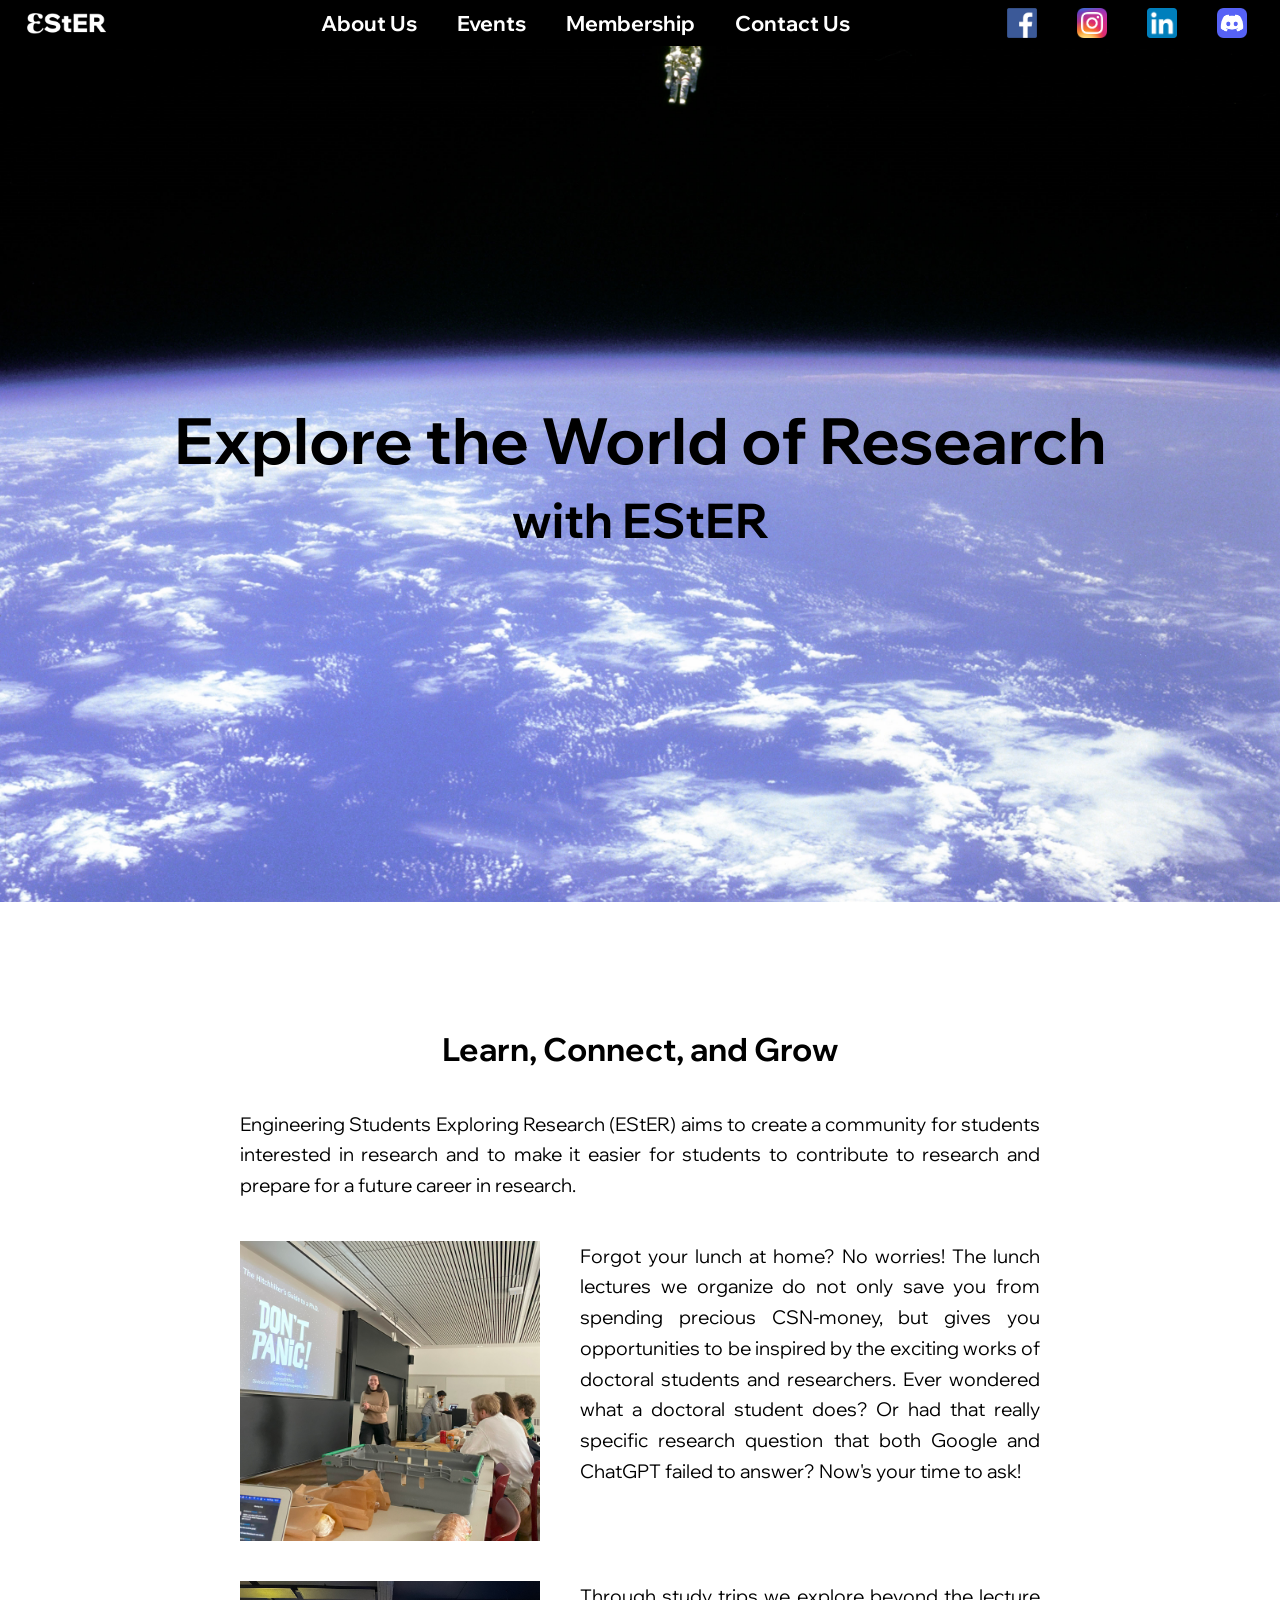
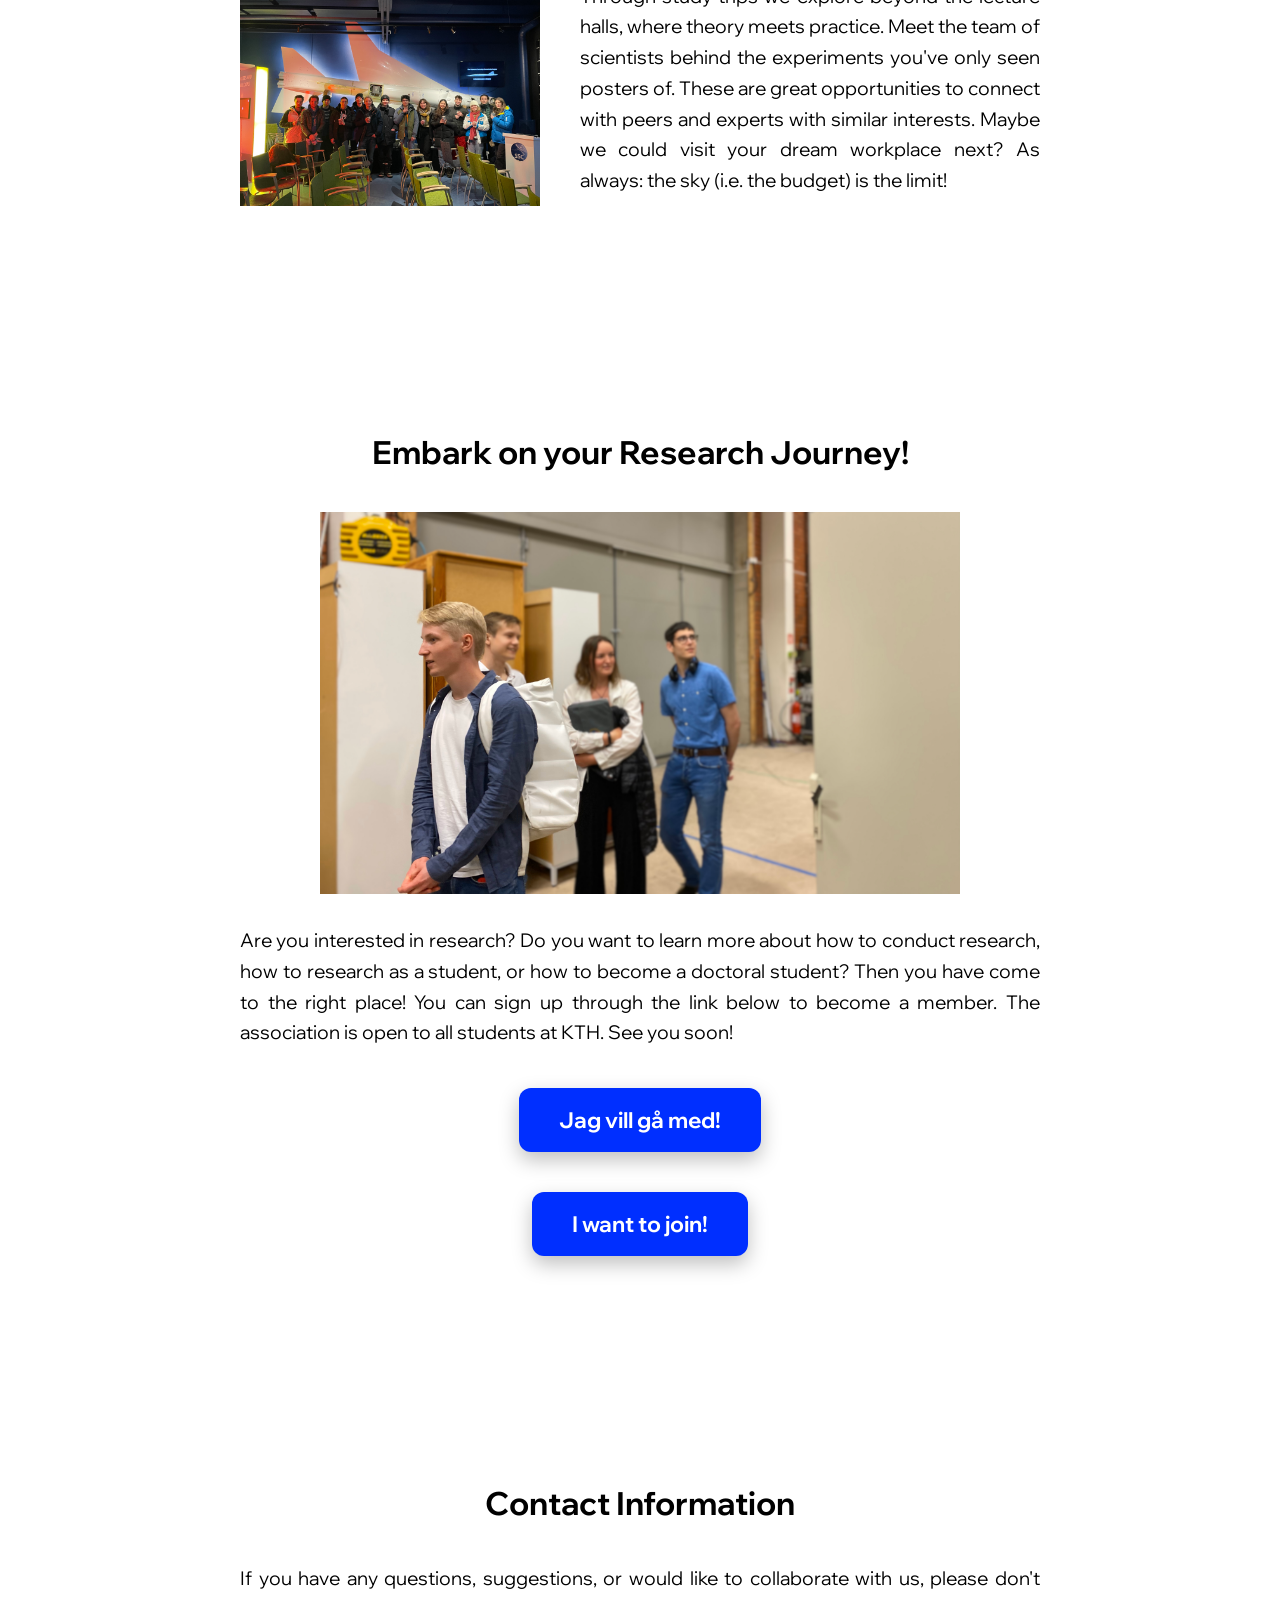
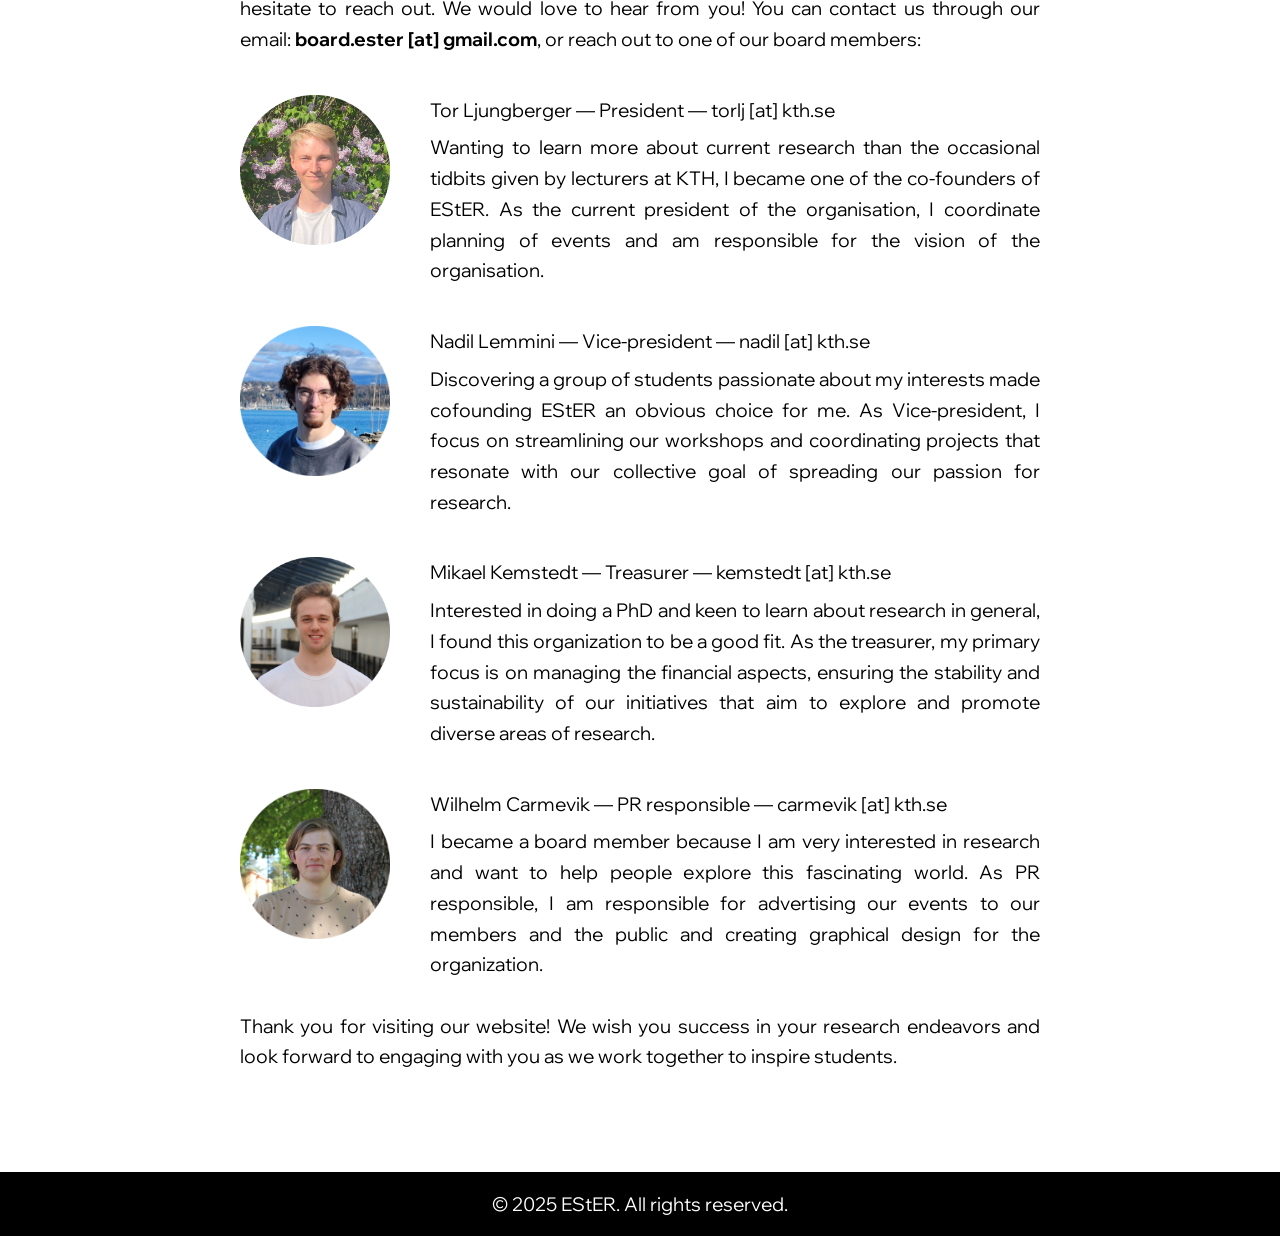
<file: index.html>
<!DOCTYPE html>
<html lang="en">
  <head>
    <meta charset="UTF-8" />
    <meta name="viewport" content="width=device-width, initial-scale=1.0" />
    <title>EStER - Engineering Students Exploring Research</title>
    <link rel="stylesheet" href="css/base.css" />
    <link rel="stylesheet" href="css/header.css" />
    <link rel="stylesheet" href="css/layout.css" />
    <link rel="stylesheet" href="css/styles.css" />
    <script defer src="script.js"></script>
  </head>

  <body>
    <header>
      <div class="header-container">
        <img id="logo" src="assets/images/logo.png" alt="logo" />
        <nav>
          <a href="#AboutUs">About Us</a>
          <a href="events.html">Events</a>
          <a href="#Membership">Membership</a>
          <a href="#ContactUs">Contact Us</a>
          <div class="social-media-links">
            <a href="https://www.facebook.com/ester.kth" target="_blank">
              <img src="assets/images/facebook_icon.png" alt="Facebook" />
            </a>
            <a href="https://www.instagram.com/ester.kth" target="_blank">
              <img src="assets/images/instagram_icon.png" alt="Instagram" />
            </a>
            <a href="https://www.linkedin.com/company/esterkth" target="_blank">
              <img src="assets/images/linkedin_icon.png" alt="LinkedIn" />
            </a>
            <a href="https://discord.gg/nMxc6yPHcP" target="_blank">
              <img src="assets/images/discord_icon.png" alt="Discord" />
            </a>
            <!-- Add other social media links here -->
          </div>
        </nav>
        <div class="hamburger">
          <div></div>
          <div></div>
          <div></div>
        </div>
      </div>
    </header>
    <main>
      <section class="banner">
        <h1>Explore the World of Research</h1>
        <h2>with EStER</h2>
      </section>
      <section id="AboutUs">
        <h2>Learn, Connect, and Grow</h2>
        <div class="content-wrapper">
          <p>
            Engineering Students Exploring Research (EStER) aims to create a
            community for students interested in research and to make it easier
            for students to contribute to research and prepare for a future
            career in research.
          </p>
          <div class="image-text-container">
            <div>
              <img src="assets/images/lunchlecture.jpg" alt="AboutUsImage" />
            </div>
            <div>
              <p>
                Forgot your lunch at home? No worries! The lunch lectures we
                organize do not only save you from spending precious CSN-money,
                but gives you opportunities to be inspired by the exciting works
                of doctoral students and researchers. Ever wondered what a
                doctoral student does? Or had that really specific research
                question that both Google and ChatGPT failed to answer? Now's
                your time to ask!
              </p>
            </div>
          </div>
          <div class="image-text-container">
            <div>
              <img src="assets/images/studytrip.jpg" alt="AboutUsImage2" />
            </div>
            <div>
              <p>
                Through study trips we explore beyond the lecture halls, where
                theory meets practice. Meet the team of scientists behind the
                experiments you've only seen posters of. These are great
                opportunities to connect with peers and experts with similar
                interests. Maybe we could visit your dream workplace next? As
                always: the sky (i.e. the budget) is the limit!
              </p>
            </div>
          </div>
        </div>
      </section>
      <section id="Membership">
        <h2>Embark on your Research Journey!</h2>
        <div class="content-wrapper">
          <div style="text-align: center">
            <img
              src="assets/images/membership_blurred.jpg"
              alt="MembershipImage"
              style="display: block; margin: 0 auto; height: auto; width: 640px"
            />
          </div>
          <p>
            <br />Are you interested in research? Do you want to learn more
            about how to conduct research, how to research as a student, or how
            to become a doctoral student? Then you have come to the right place!
            You can sign up through the link below to become a member. The
            association is open to all students at KTH. See you soon!
          </p>
          <div
            id="signin-container"
            style="text-align: center; margin-top: 20px"
          >
            <a
              href="https://ebas.ungaforskare.se/blimedlem/EStER"
              class="join-button"
              >Jag vill gå med!</a
            >
          </div>
          <div
            id="signin-container"
            style="text-align: center; margin-top: 20px"
          >
            <a
              href="https://kthester.github.io/signup.html"
              class="join-button"
            >
              I want to join!</a
            >
          </div>
        </div>
      </section>
      <section id="ContactUs">
        <h2>Contact Information</h2>
        <div class="content-wrapper">
          <p>
            If you have any questions, suggestions, or would like to collaborate
            with us, please don't hesitate to reach out. We would love to hear
            from you! You can contact us through our email:
            <strong>board.ester [at] gmail.com</strong>, or reach out to one of
            our board members:<br />
          </p>
          <div class="image-text-container">
            <div>
              <img
                src="assets/images/profilepic_tor.png"
                alt="AboutUsImage"
                style="width: 150px"
              />
            </div>
            <div>
              <p style="margin-bottom: 7px">
                Tor Ljungberger &mdash; President &mdash; torlj [at] kth.se
              </p>
              <p style="margin-top: 0">
                Wanting to learn more about current research than the occasional
                tidbits given by lecturers at KTH, I became one of the
                co-founders of EStER. As the current president of the
                organisation, I coordinate planning of events and am responsible
                for the vision of the organisation.
              </p>
            </div>
          </div>
          <div class="image-text-container">
            <div>
              <img
                src="assets/images/profilepic_nadil.png"
                alt="AboutUsImage"
                style="width: 150px"
              />
            </div>
            <div>
              <p style="margin-bottom: 7px">
                Nadil Lemmini &mdash; Vice-president &mdash; nadil [at] kth.se
              </p>
              <p style="margin-top: 0">
                Discovering a group of students passionate about my interests
                made cofounding EStER an obvious choice for me. As
                Vice-president, I focus on streamlining our workshops and
                coordinating projects that resonate with our collective goal of
                spreading our passion for research.
              </p>
            </div>
          </div>
          <div class="image-text-container">
            <div>
              <img
                src="assets/images/profilepic_mikael.png"
                alt="AboutUsImage"
                style="width: 150px"
              />
            </div>
            <div>
              <p style="margin-bottom: 7px">
                Mikael Kemstedt &mdash; Treasurer &mdash; kemstedt [at] kth.se
              </p>
              <p style="margin-top: 0">
                Interested in doing a PhD and keen to learn about research in
                general, I found this organization to be a good fit. As the
                treasurer, my primary focus is on managing the financial
                aspects, ensuring the stability and sustainability of our
                initiatives that aim to explore and promote diverse areas of
                research.
              </p>
            </div>
          </div>
          <div class="image-text-container">
            <div>
              <img
                src="assets/images/profilepic_wilhelm.png"
                alt="AboutUsImage"
                style="width: 150px"
              />
            </div>
            <div>
              <p style="margin-bottom: 7px">
                Wilhelm Carmevik &mdash; PR responsible &mdash; carmevik [at]
                kth.se
              </p>
              <p style="margin-top: 0">
                I became a board member because I am very interested in research
                and want to help people explore this fascinating world. As PR
                responsible, I am responsible for advertising our events to our
                members and the public and creating graphical design for the
                organization.
              </p>
            </div>
          </div>
        </div>
        <p>
          <br />Thank you for visiting our website! We wish you success in your
          research endeavors and look forward to engaging with you as we work
          together to inspire students.
        </p>
      </section>
    </main>
    <footer>
      <p>&copy; 2025 EStER. All rights reserved.</p>
    </footer>
  </body>
</html>
</file>
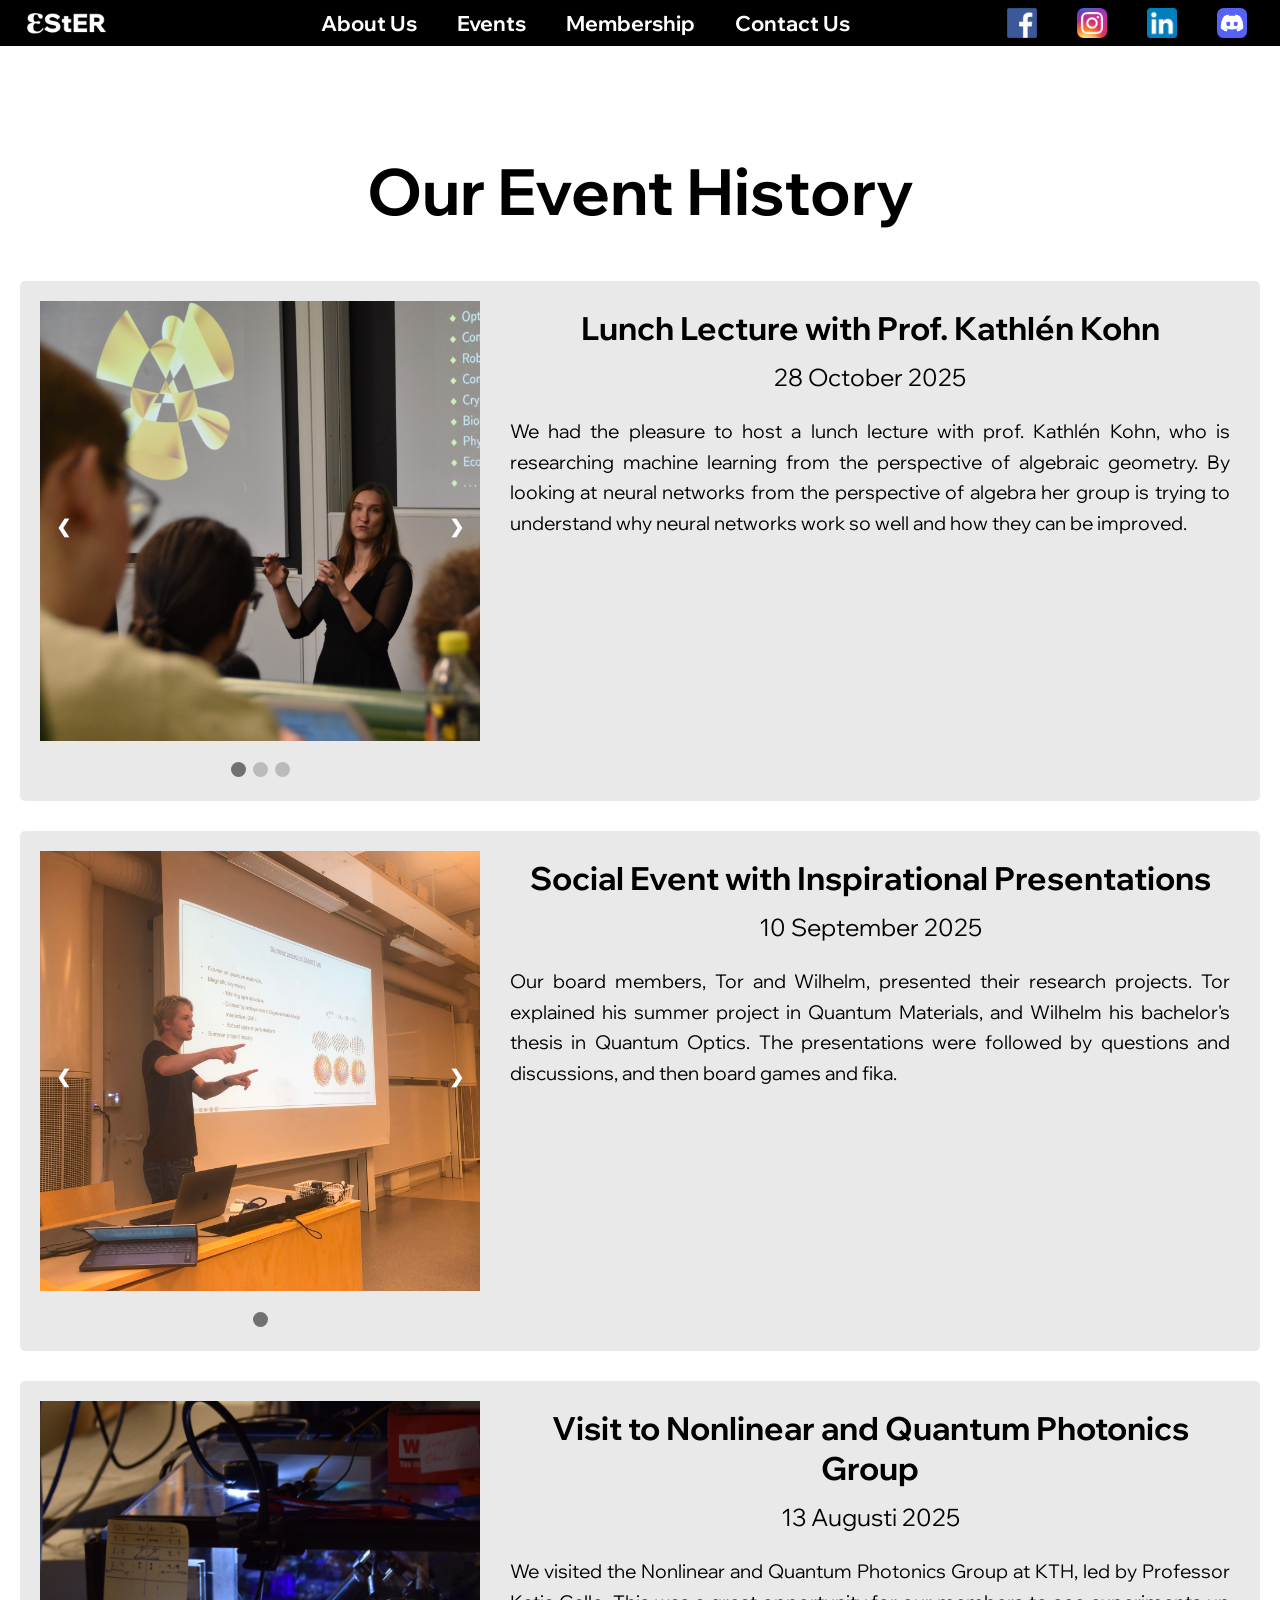
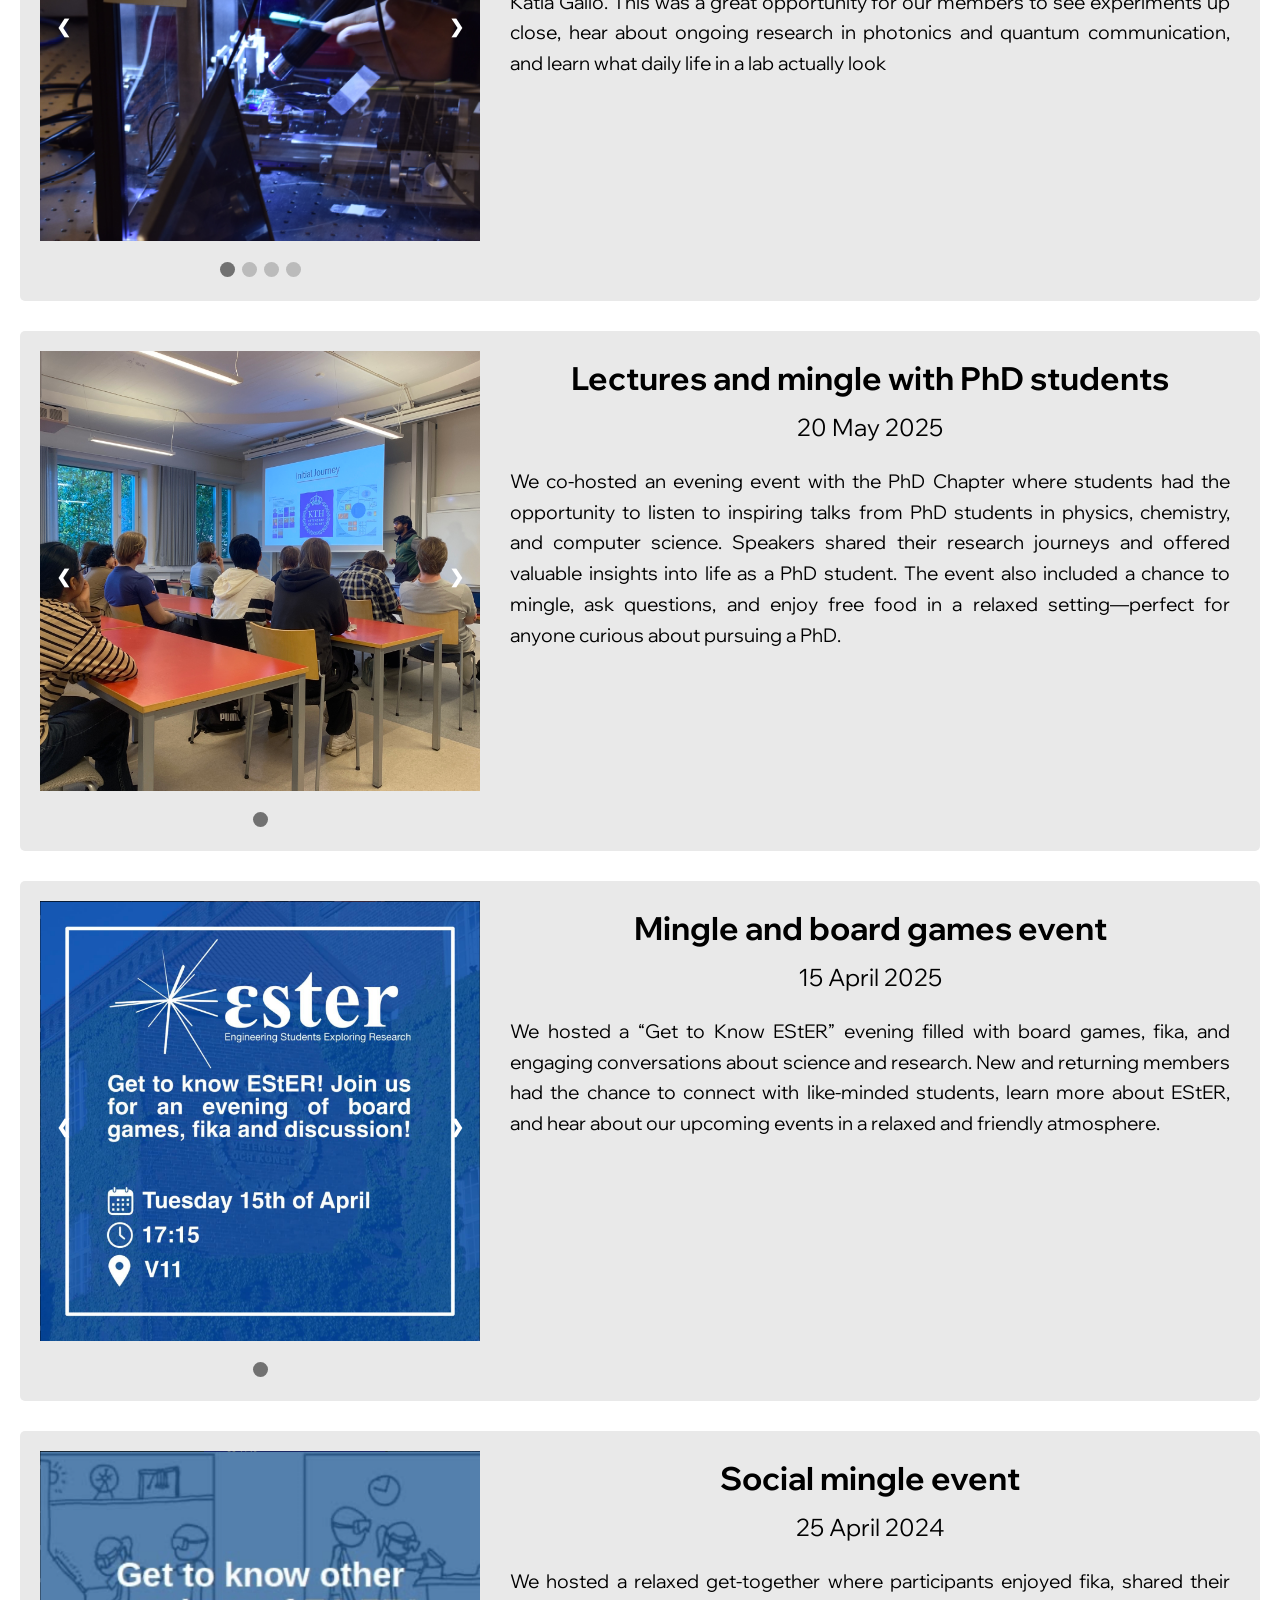
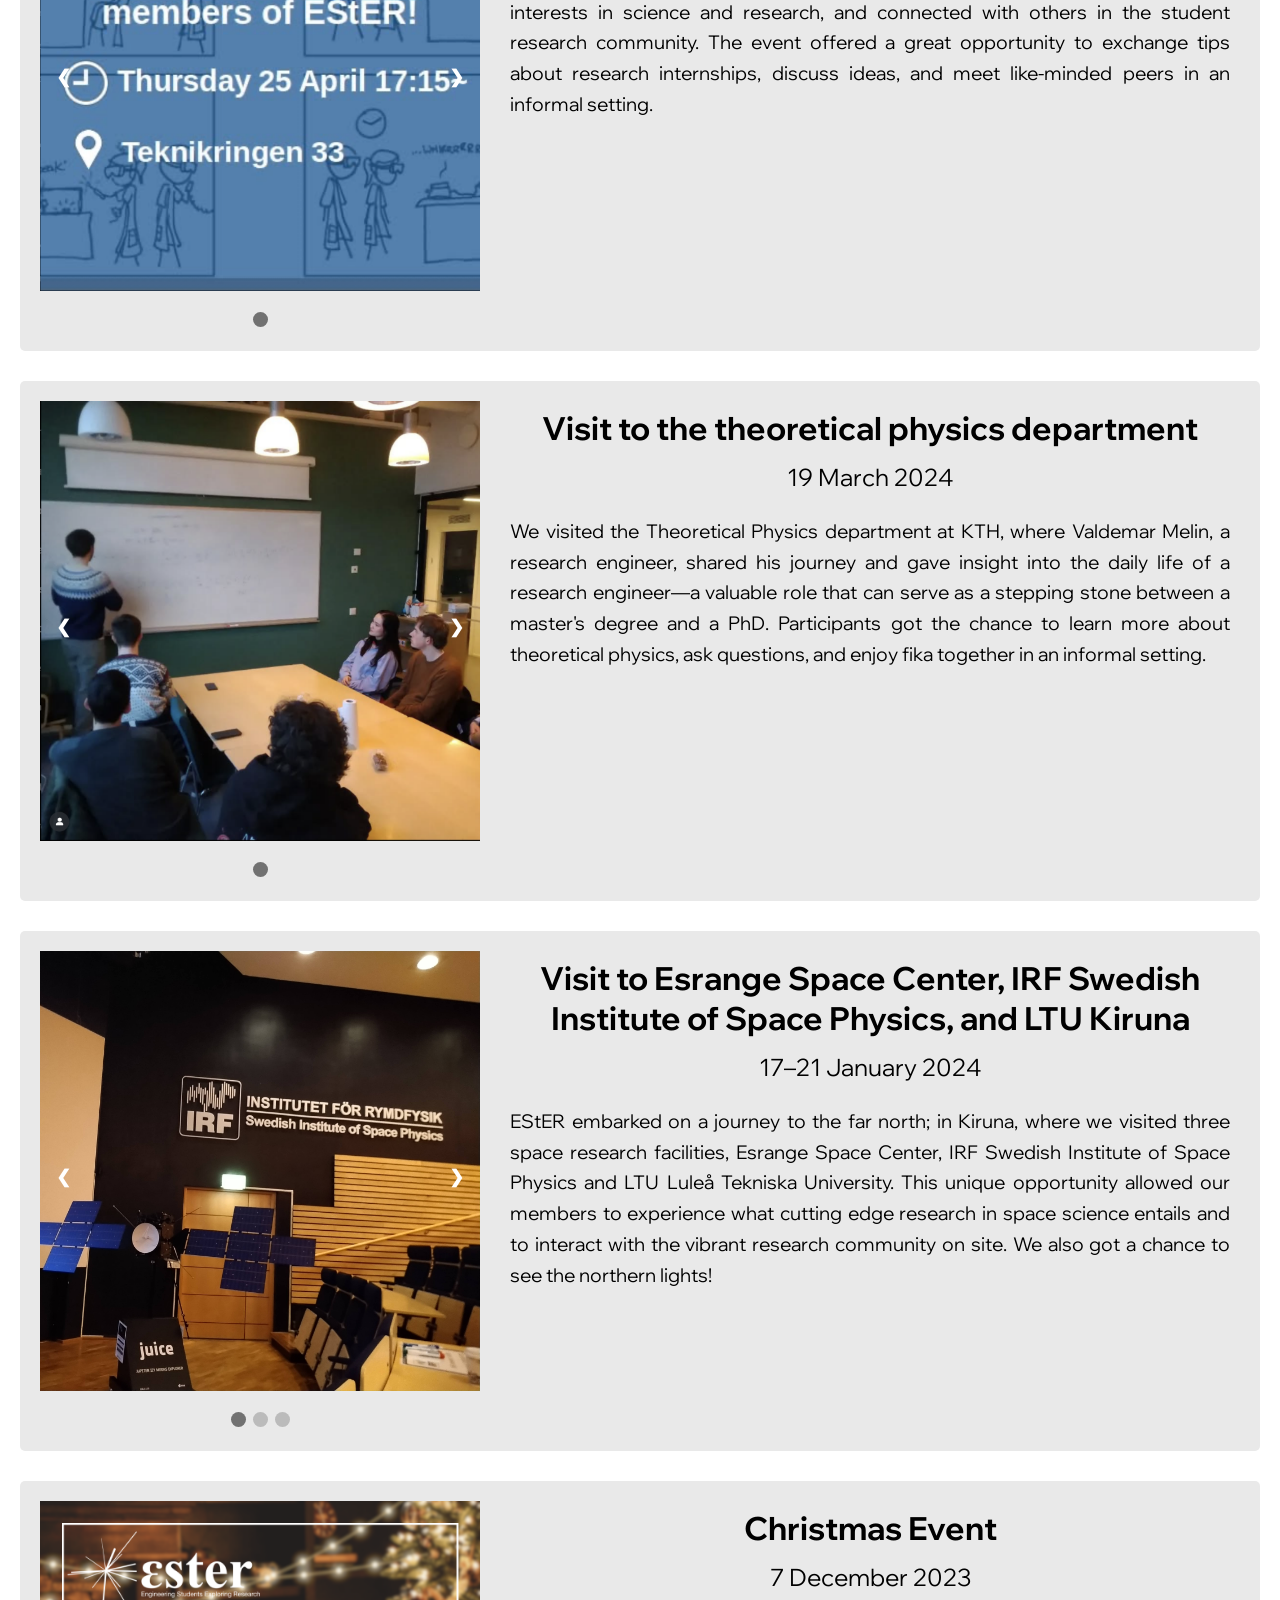
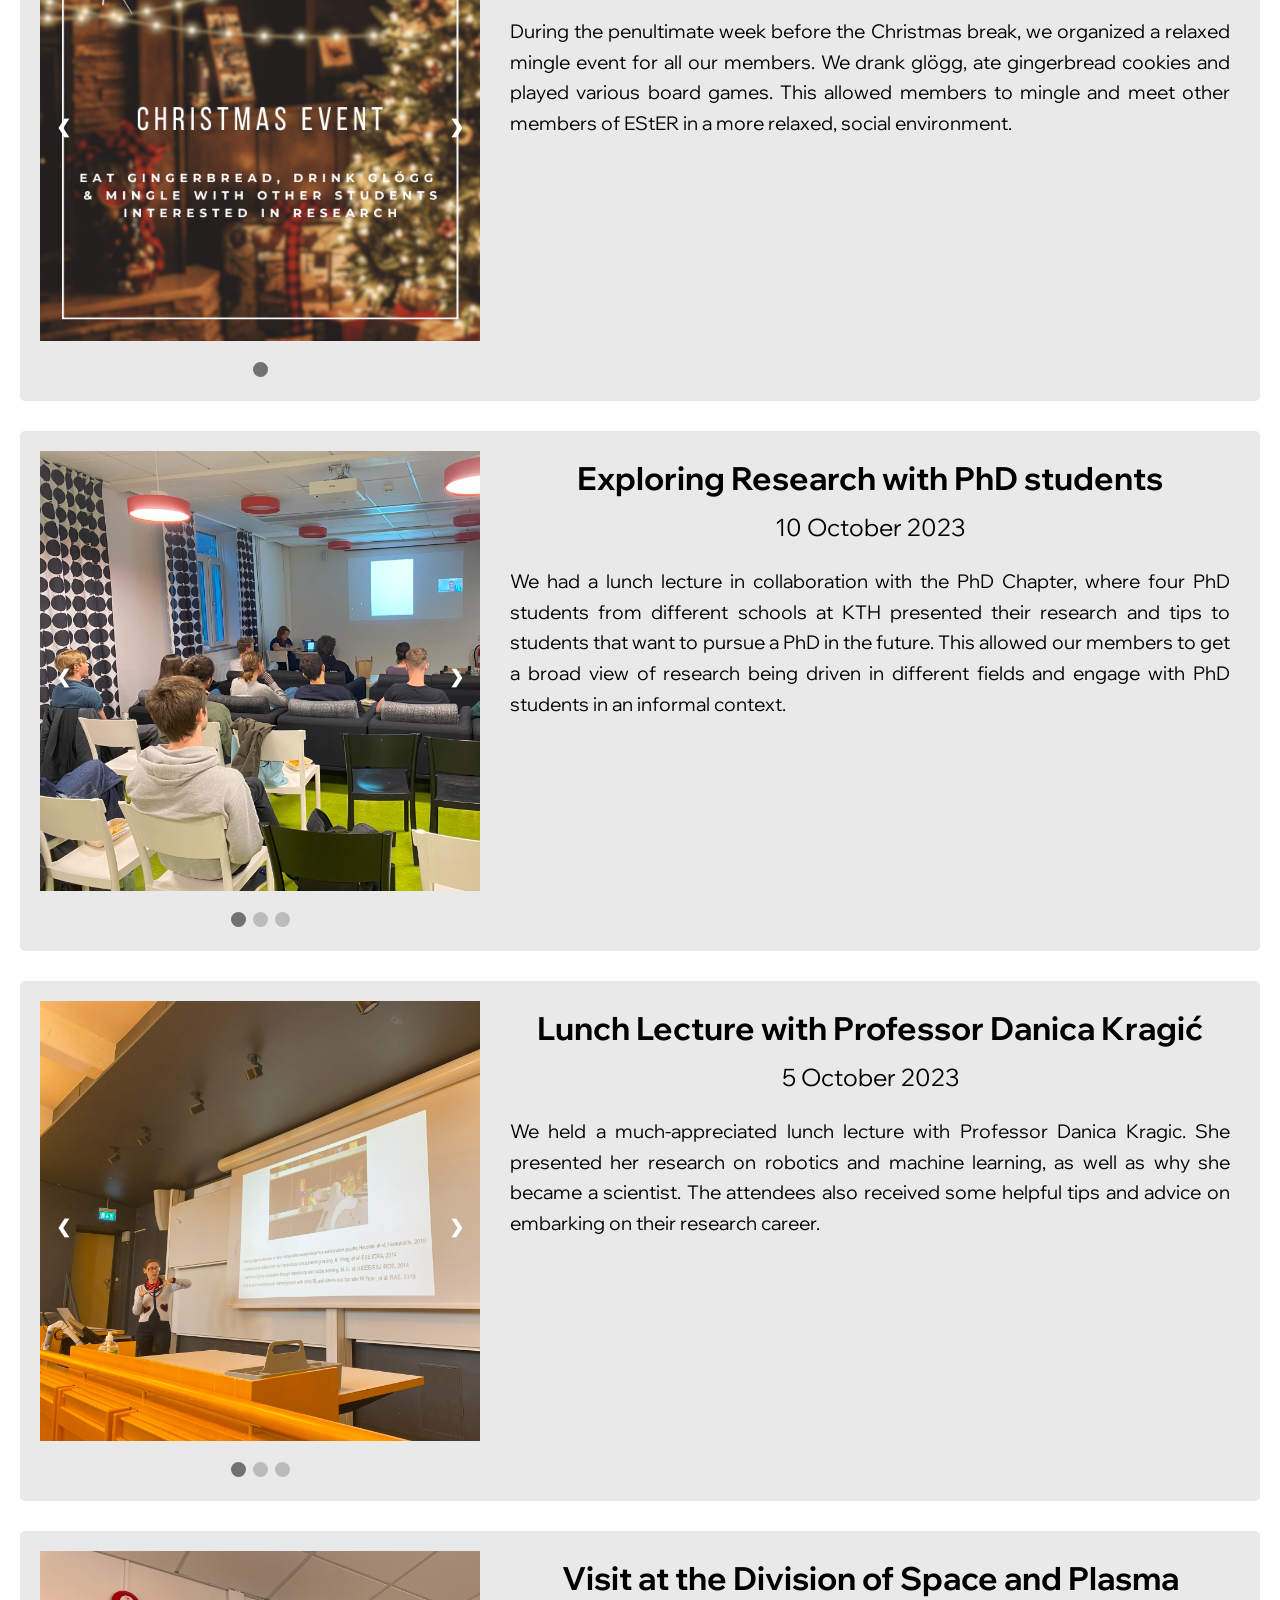
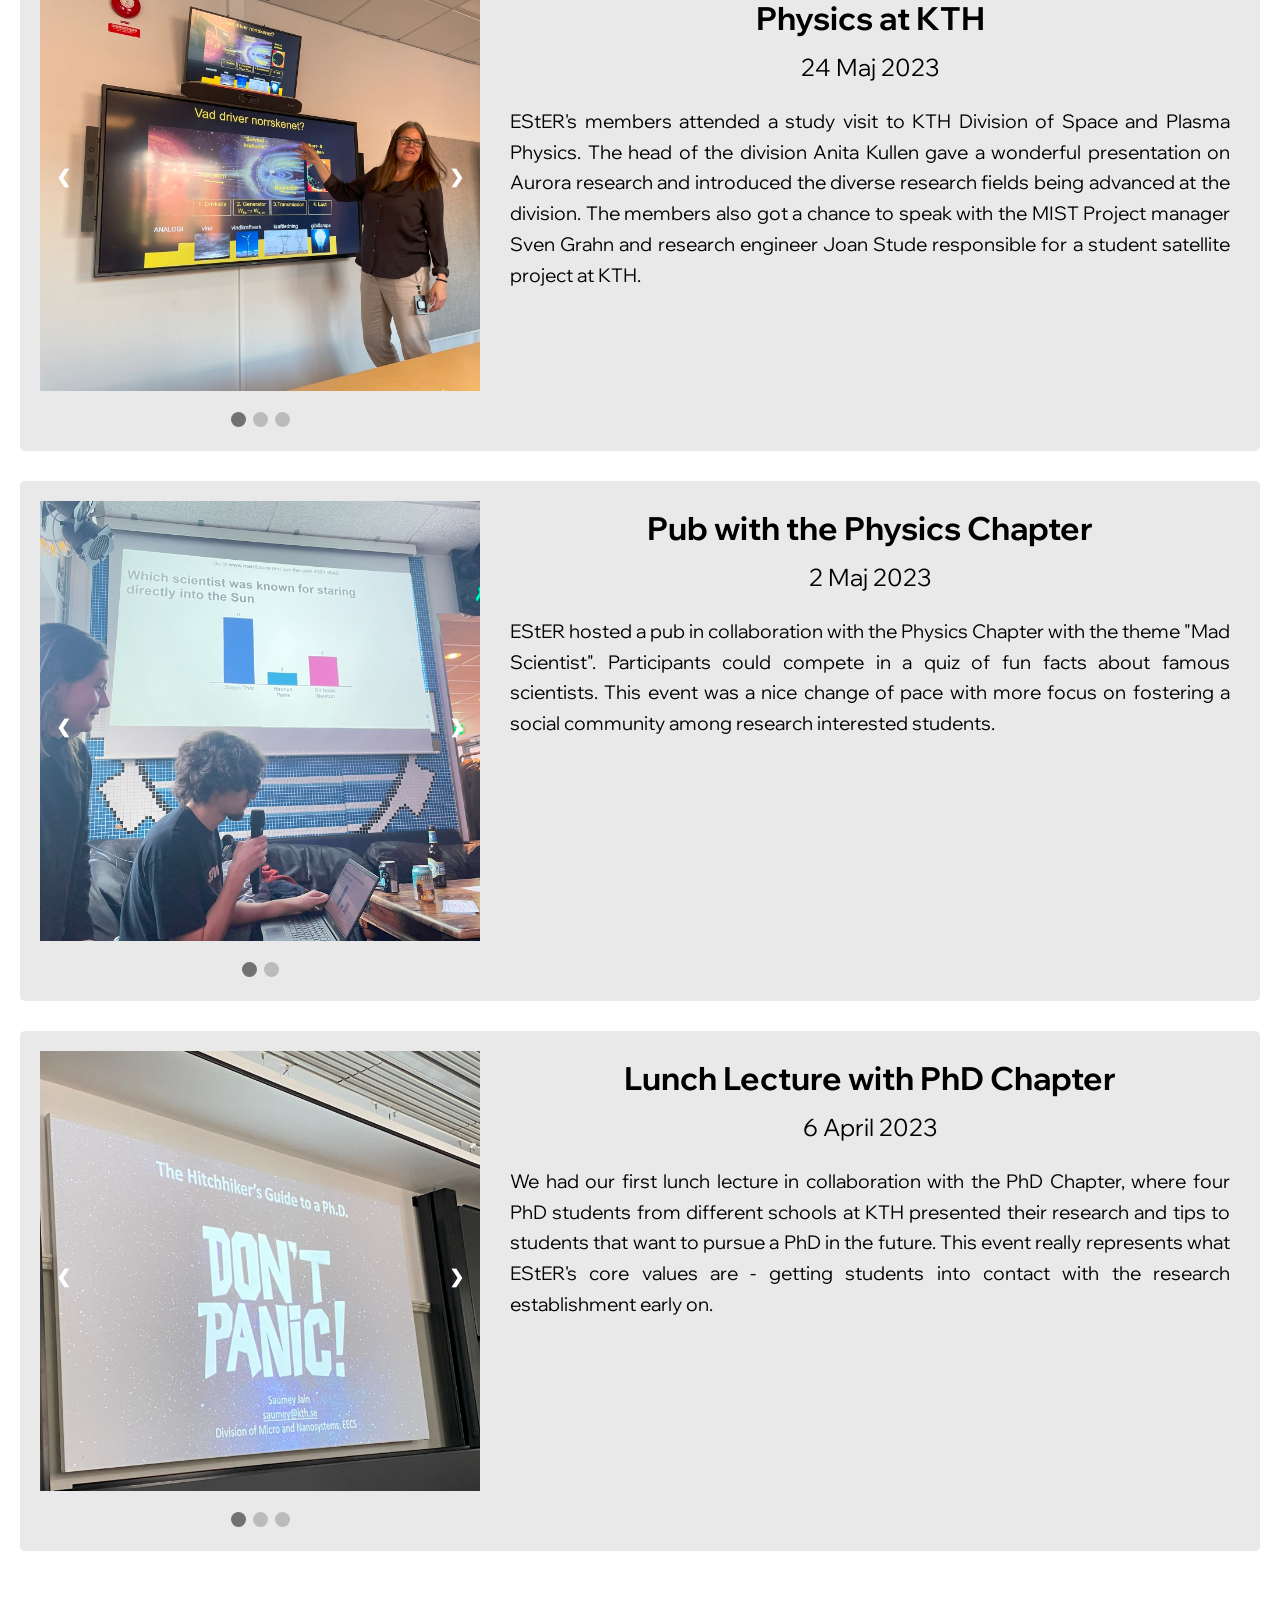
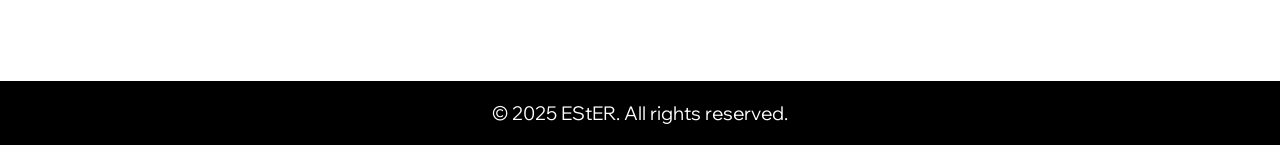
<file: events.html>
<!DOCTYPE html>
<html lang="en">
  <head>
    <meta charset="UTF-8" />
    <meta name="viewport" content="width=device-width, initial-scale=1.0" />
    <title>Event History - EStER</title>
    <link rel="stylesheet" href="css/base.css" />
    <link rel="stylesheet" href="css/header.css" />
    <link rel="stylesheet" href="css/layout.css" />
    <link rel="stylesheet" href="css/events.css" />
    <link rel="stylesheet" href="css/styles.css" />
    <script defer src="script.js"></script>
  </head>
  <body>
    <header>
      <div class="header-container">
        <img id="logo" src="assets/images/logo.png" alt="logo" />
        <nav>
          <a href="index.html#AboutUs">About Us</a>
          <a href="events.html">Events</a>
          <a href="index.html#Membership">Membership</a>
          <a href="index.html#ContactUs">Contact Us</a>
          <div class="social-media-links">
            <a href="https://www.facebook.com/ester.kth" target="_blank">
              <img src="assets/images/facebook_icon.png" alt="Facebook" />
            </a>
            <a href="https://www.instagram.com/ester.kth" target="_blank">
              <img src="assets/images/instagram_icon.png" alt="Instagram" />
            </a>
            <a href="https://www.linkedin.com/company/esterkth" target="_blank">
              <img src="assets/images/linkedin_icon.png" alt="LinkedIn" />
            </a>
            <a href="https://discord.gg/nMxc6yPHcP" target="_blank">
              <img src="assets/images/discord_icon.png" alt="Discord" />
            </a>
            <!-- Add other social media links here -->
          </div>
        </nav>
        <div class="hamburger">
          <div></div>
          <div></div>
          <div></div>
        </div>
      </div>
    </header>
    <main>
      <section>
        <h1>Our Event History</h1>
        <!-- Event cards will go here -->
        <!-- Example of an event entry -->

            <article class="event14">
                <div class="event-content">
                    <div class="event-slideshow">
                        <!-- Slideshow container -->
                        <div class="slideshow-container">
                            <!-- Full-width images with number and caption text -->
                            <div class="mySlides fade">
                                <img src="assets/images/Events/KathlenLunchLecture/IN_ZOOMED.JPG" height="400" alt="Event Image 1">
                            </div>
            
                            <div class="mySlides fade">
                                <img src="assets/images/Events/KathlenLunchLecture/CLASSROOM.JPG" height="400" alt="Event Image 2">
                            </div>
            
                            <div class="mySlides fade">
                                <img src="assets/images/Events/KathlenLunchLecture/Personal.JPG" height="400" alt="Event Image 3">
                            </div>
            
                            <!-- Next and previous buttons -->
                            <a class="prev" onclick="plusSlides(-1)">&#10094;</a>
                            <a class="next" onclick="plusSlides(1)">&#10095;</a>
                        </div>
                        <br>
            
                        <!-- The dots/circles -->
                        <div style="text-align:center">
                            <span class="dot" onclick="currentSlide(1)"></span> 
                            <span class="dot" onclick="currentSlide(2)"></span>  
                            <span class="dot" onclick="currentSlide(3)"></span>
                        </div>
                    </div>
                    
                    <div class="event-details">
                        <h2>Lunch Lecture with Prof. Kathlén Kohn</h2>
                        <p class="event-date">28 October 2025</p>
                        <p class="event-description">We had the pleasure to host a lunch lecture with prof. Kathlén Kohn, who is researching machine learning from the perspective of algebraic geometry. By looking at neural networks from the perspective of algebra her group is trying to understand why neural networks work so well and how they can be improved.</p>
                    </div>
                </div>
            </article>
            
        <article class="event13">
          <div class="event-content">
            <div class="event-slideshow">
              <!-- Slideshow container -->
              <div class="slideshow-container">
                <!-- Full-width images with number and caption text -->
                <div class="mySlides fade">
                  <img
                    src="assets/images/Events/SocialEvent200910/IMG_TOR.jpg"
                    height="400"/>
                </div>

                <!-- Next and previous buttons -->
                <a class="prev" onclick="plusSlides(-1)">&#10094;</a>
                <a class="next" onclick="plusSlides(1)">&#10095;</a>
              </div>
              <br />

              <!-- The dots/circles -->
              <div style="text-align: center">
                <span class="dot" onclick="currentSlide(1)"></span>
              </div>
            </div>

            <div class="event-details">
              <h2>Social Event with Inspirational Presentations</h2>
              <p class="event-date">10 September 2025</p>
              <p class="event-description">
                Our board members, Tor and Wilhelm, presented their research
                projects. Tor explained his summer project in Quantum Materials,
                and Wilhelm his bachelor's thesis in Quantum Optics. The
                presentations were followed by questions and discussions, and
                then board games and fika.
              </p>
            </div>
          </div>
        </article>

        <article class="event12">
          <div class="event-content">
            <div class="event-slideshow">
              <!-- Slideshow container -->
              <div class="slideshow-container">
                <!-- Full-width images with number and caption text -->
                <div class="mySlides fade">
                  <img
                    src="assets/images/Events/LabTourNQP/BLUELIGHTS.JPG"
                    height="400"
                    alt="Event Image 1"
                  />
                </div>

                <div class="mySlides fade">
                  <img
                    src="assets/images/Events/LabTourNQP/LEC.JPG"
                    height="400"
                    alt="Event Image 2"
                  />
                </div>

                <div class="mySlides fade">
                  <img
                    src="assets/images/Events/LabTourNQP/POINTING.JPG"
                    height="400"
                    alt="Event Image 3"
                  />
                </div>

                <div class="mySlides fade">
                  <img
                    src="assets/images/Events/LabTourNQP/REDLIGHTS.JPG"
                    height="400"
                    alt="Event Image 4"
                  />
                </div>

                <!-- Next and previous buttons -->
                <a class="prev" onclick="plusSlides(-1)">&#10094;</a>
                <a class="next" onclick="plusSlides(1)">&#10095;</a>
              </div>
              <br />

              <!-- The dots/circles -->
              <div style="text-align: center">
                <span class="dot" onclick="currentSlide(1)"></span>
                <span class="dot" onclick="currentSlide(2)"></span>
                <span class="dot" onclick="currentSlide(3)"></span>
                <span class="dot" onclick="currentSlide(4)"></span>
              </div>
            </div>

            <div class="event-details">
              <h2>Visit to Nonlinear and Quantum Photonics Group</h2>
              <p class="event-date">13 Augusti 2025</p>
              <p class="event-description">
                We visited the Nonlinear and Quantum Photonics Group at KTH, led
                by Professor Katia Gallo. This was a great opportunity for our
                members to see experiments up close, hear about ongoing research
                in photonics and quantum communication, and learn what daily
                life in a lab actually look
              </p>
            </div>
          </div>
        </article>

        <article class="event11">
          <div class="event-content">
            <div class="event-slideshow">
              <!-- Slideshow container -->
              <div class="slideshow-container">
                <!-- Full-width images with number and caption text -->
                <div class="mySlides fade">
                  <img src="assets/images/Events/phd_mingle.JPG" height="400" />
                </div>

                <!-- Next and previous buttons -->
                <a class="prev" onclick="plusSlides(-1)">&#10094;</a>
                <a class="next" onclick="plusSlides(1)">&#10095;</a>
              </div>
              <br />

              <!-- The dots/circles -->
              <div style="text-align: center">
                <span class="dot" onclick="currentSlide(1)"></span>
              </div>
            </div>

            <div class="event-details">
              <h2>Lectures and mingle with PhD students</h2>
              <p class="event-date">20 May 2025</p>
              <p class="event-description">
                We co-hosted an evening event with the PhD Chapter where
                students had the opportunity to listen to inspiring talks from
                PhD students in physics, chemistry, and computer science.
                Speakers shared their research journeys and offered valuable
                insights into life as a PhD student. The event also included a
                chance to mingle, ask questions, and enjoy free food in a
                relaxed setting—perfect for anyone curious about pursuing a PhD.
              </p>
            </div>
          </div>
        </article>

        <article class="event10">
          <div class="event-content">
            <div class="event-slideshow">
              <!-- Slideshow container -->
              <div class="slideshow-container">
                <!-- Full-width images with number and caption text -->
                <div class="mySlides fade">
                  <img src="assets/images/Events/social2025.png" height="400" />
                </div>

                <!-- Next and previous buttons -->
                <a class="prev" onclick="plusSlides(-1)">&#10094;</a>
                <a class="next" onclick="plusSlides(1)">&#10095;</a>
              </div>
              <br />

              <!-- The dots/circles -->
              <div style="text-align: center">
                <span class="dot" onclick="currentSlide(1)"></span>
              </div>
            </div>

            <div class="event-details">
              <h2>Mingle and board games event</h2>
              <p class="event-date">15 April 2025</p>
              <p class="event-description">
                We hosted a “Get to Know EStER” evening filled with board games,
                fika, and engaging conversations about science and research. New
                and returning members had the chance to connect with like-minded
                students, learn more about EStER, and hear about our upcoming
                events in a relaxed and friendly atmosphere.
              </p>
            </div>
          </div>
        </article>

        <article class="event9">
          <div class="event-content">
            <div class="event-slideshow">
              <!-- Slideshow container -->
              <div class="slideshow-container">
                <!-- Full-width images with number and caption text -->
                <div class="mySlides fade">
                  <img src="assets/images/Events/social2024.png" height="400" />
                </div>

                <!-- Next and previous buttons -->
                <a class="prev" onclick="plusSlides(-1)">&#10094;</a>
                <a class="next" onclick="plusSlides(1)">&#10095;</a>
              </div>
              <br />

              <!-- The dots/circles -->
              <div style="text-align: center">
                <span class="dot" onclick="currentSlide(1)"></span>
              </div>
            </div>

            <div class="event-details">
              <h2>Social mingle event</h2>
              <p class="event-date">25 April 2024</p>
              <p class="event-description">
                We hosted a relaxed get-together where participants enjoyed
                fika, shared their interests in science and research, and
                connected with others in the student research community. The
                event offered a great opportunity to exchange tips about
                research internships, discuss ideas, and meet like-minded peers
                in an informal setting.
              </p>
            </div>
          </div>
        </article>

        <article class="event8">
          <div class="event-content">
            <div class="event-slideshow">
              <!-- Slideshow container -->
              <div class="slideshow-container">
                <!-- Full-width images with number and caption text -->
                <div class="mySlides fade">
                  <img
                    src="assets/images/Events/valdemar_melin.png"
                    height="400"
                  />
                </div>

                <!-- Next and previous buttons -->
                <a class="prev" onclick="plusSlides(-1)">&#10094;</a>
                <a class="next" onclick="plusSlides(1)">&#10095;</a>
              </div>
              <br />

              <!-- The dots/circles -->
              <div style="text-align: center">
                <span class="dot" onclick="currentSlide(1)"></span>
              </div>
            </div>

            <div class="event-details">
              <h2>Visit to the theoretical physics department</h2>
              <p class="event-date">19 March 2024</p>
              <p class="event-description">
                We visited the Theoretical Physics department at KTH, where
                Valdemar Melin, a research engineer, shared his journey and gave
                insight into the daily life of a research engineer—a valuable
                role that can serve as a stepping stone between a master's
                degree and a PhD. Participants got the chance to learn more
                about theoretical physics, ask questions, and enjoy fika
                together in an informal setting.
              </p>
            </div>
          </div>
        </article>

        <article class="event7">
          <div class="event-content">
            <div class="event-slideshow">
              <!-- Slideshow container -->
              <div class="slideshow-container">
                <!-- Full-width images with number and caption text -->
                <div class="mySlides fade">
                  <img
                    src="assets/images/Events/Kiruna/IRF.jpeg"
                    height="400"
                    alt="Event Image 1"
                  />
                </div>

                <div class="mySlides fade">
                  <img
                    src="assets/images/Events/Kiruna/rocket.jpg"
                    height="400"
                    alt="Event Image 2"
                  />
                </div>

                <div class="mySlides fade">
                  <img
                    src="assets/images/Events/Kiruna/cafeteria.jpg"
                    height="400"
                    alt="Event Image 3"
                  />
                </div>

                <!-- Next and previous buttons -->
                <a class="prev" onclick="plusSlides(-1)">&#10094;</a>
                <a class="next" onclick="plusSlides(1)">&#10095;</a>
              </div>
              <br />

              <!-- The dots/circles -->
              <div style="text-align: center">
                <span class="dot" onclick="currentSlide(1)"></span>
                <span class="dot" onclick="currentSlide(2)"></span>
                <span class="dot" onclick="currentSlide(3)"></span>
              </div>
            </div>

            <div class="event-details">
              <h2>
                Visit to Esrange Space Center, IRF Swedish Institute of Space
                Physics, and LTU Kiruna
              </h2>
              <p class="event-date">17&ndash;21 January 2024</p>
              <p class="event-description">
                EStER embarked on a journey to the far north; in Kiruna, where
                we visited three space research facilities, Esrange Space
                Center, IRF Swedish Institute of Space Physics and LTU
                Lule&aring; Tekniska University. This unique opportunity allowed
                our members to experience what cutting edge research in space
                science entails and to interact with the vibrant research
                community on site. We also got a chance to see the northern
                lights!
              </p>
            </div>
          </div>
        </article>

        <article class="event6">
          <div class="event-content">
            <div class="event-slideshow">
              <!-- Slideshow container -->
              <div class="slideshow-container">
                <!-- Full-width images with number and caption text -->
                <div class="mySlides fade">
                  <img
                    src="assets/images/Events/Christmas/instagram-christmas-event.png"
                    height="400"
                  />
                </div>

                <!-- Next and previous buttons -->
                <a class="prev" onclick="plusSlides(-1)">&#10094;</a>
                <a class="next" onclick="plusSlides(1)">&#10095;</a>
              </div>
              <br />

              <!-- The dots/circles -->
              <div style="text-align: center">
                <span class="dot" onclick="currentSlide(1)"></span>
              </div>
            </div>

            <div class="event-details">
              <h2>Christmas Event</h2>
              <p class="event-date">7 December 2023</p>
              <p class="event-description">
                During the penultimate week before the Christmas break, we
                organized a relaxed mingle event for all our members. We drank
                gl&ouml;gg, ate gingerbread cookies and played various board
                games. This allowed members to mingle and meet other members of
                EStER in a more relaxed, social environment.
              </p>
            </div>
          </div>
        </article>

        <article class="event5">
          <div class="event-content">
            <div class="event-slideshow">
              <!-- Slideshow container -->
              <div class="slideshow-container">
                <!-- Full-width images with number and caption text -->
                <div class="mySlides fade">
                  <img
                    src="assets/images/Events/PhDChapter3/IMG_0567.jpg"
                    height="400"
                  />
                </div>

                <div class="mySlides fade">
                  <img
                    src="assets/images/Events/PhDChapter3/IMG_0568.jpg"
                    height="400"
                  />
                </div>

                <div class="mySlides fade">
                  <img
                    src="assets/images/Events/PhDChapter3/IMG_0570.jpg"
                    height="400"
                  />
                </div>

                <!-- Next and previous buttons -->
                <a class="prev" onclick="plusSlides(-1)">&#10094;</a>
                <a class="next" onclick="plusSlides(1)">&#10095;</a>
              </div>
              <br />

              <!-- The dots/circles -->
              <div style="text-align: center">
                <span class="dot" onclick="currentSlide(1)"></span>
                <span class="dot" onclick="currentSlide(2)"></span>
                <span class="dot" onclick="currentSlide(3)"></span>
              </div>
            </div>

            <div class="event-details">
              <h2>Exploring Research with PhD students</h2>
              <p class="event-date">10 October 2023</p>
              <p class="event-description">
                We had a lunch lecture in collaboration with the PhD Chapter,
                where four PhD students from different schools at KTH presented
                their research and tips to students that want to pursue a PhD in
                the future. This allowed our members to get a broad view of
                research being driven in different fields and engage with PhD
                students in an informal context.
              </p>
            </div>
          </div>
        </article>

        <article class="event4">
          <div class="event-content">
            <div class="event-slideshow">
              <!-- Slideshow container -->
              <div class="slideshow-container">
                <!-- Full-width images with number and caption text -->
                <div class="mySlides fade">
                  <img
                    src="assets/images/Events/DanicaLunchLecture/IMG_0462.jpg"
                    height="400"
                  />
                </div>

                <div class="mySlides fade">
                  <img
                    src="assets/images/Events/DanicaLunchLecture/DSC_4366.JPG"
                    height="400"
                  />
                </div>

                <div class="mySlides fade">
                  <img
                    src="assets/images/Events/DanicaLunchLecture/IMG_0465.jpg"
                    height="400"
                  />
                </div>

                <!-- Next and previous buttons -->
                <a class="prev" onclick="plusSlides(-1)">&#10094;</a>
                <a class="next" onclick="plusSlides(1)">&#10095;</a>
              </div>
              <br />

              <!-- The dots/circles -->
              <div style="text-align: center">
                <span class="dot" onclick="currentSlide(1)"></span>
                <span class="dot" onclick="currentSlide(2)"></span>
                <span class="dot" onclick="currentSlide(3)"></span>
              </div>
            </div>

            <div class="event-details">
              <h2>Lunch Lecture with Professor Danica Kragi&#263;</h2>
              <p class="event-date">5 October 2023</p>
              <p class="event-description">
                We held a much-appreciated lunch lecture with Professor Danica
                Kragic. She presented her research on robotics and machine
                learning, as well as why she became a scientist. The attendees
                also received some helpful tips and advice on embarking on their
                research career.
              </p>
            </div>
          </div>
        </article>

        <article class="event3">
          <div class="event-content">
            <div class="event-slideshow">
              <!-- Slideshow container -->
              <div class="slideshow-container">
                <!-- Full-width images with number and caption text -->
                <div class="mySlides fade">
                  <img
                    src="assets/images/Events/SPPVisit/IMG_4435.jpg"
                    height="400"
                  />
                </div>

                <div class="mySlides fade">
                  <img
                    src="assets/images/Events/SPPVisit/IMG_4436.jpg"
                    height="400"
                  />
                </div>

                <div class="mySlides fade">
                  <img
                    src="assets/images/Events/SPPVisit/IMG_5540.jpg"
                    height="400"
                  />
                </div>

                <!-- Next and previous buttons -->
                <a class="prev" onclick="plusSlides(-1)">&#10094;</a>
                <a class="next" onclick="plusSlides(1)">&#10095;</a>
              </div>
              <br />

              <!-- The dots/circles -->
              <div style="text-align: center">
                <span class="dot" onclick="currentSlide(1)"></span>
                <span class="dot" onclick="currentSlide(2)"></span>
                <span class="dot" onclick="currentSlide(3)"></span>
              </div>
            </div>

            <div class="event-details">
              <h2>Visit at the Division of Space and Plasma Physics at KTH</h2>
              <p class="event-date">24 Maj 2023</p>
              <p class="event-description">
                EStER's members attended a study visit to KTH Division of Space
                and Plasma Physics. The head of the division Anita Kullen gave a
                wonderful presentation on Aurora research and introduced the
                diverse research fields being advanced at the division. The
                members also got a chance to speak with the MIST Project manager
                Sven Grahn and research engineer Joan Stude responsible for a
                student satellite project at KTH.
              </p>
            </div>
          </div>
        </article>

        <article class="event2">
          <div class="event-content">
            <div class="event-slideshow">
              <!-- Slideshow container -->
              <div class="slideshow-container">
                <!-- Full-width images with number and caption text -->
                <div class="mySlides fade">
                  <img
                    src="assets/images/Events/PhysicsChapterPub/IMG_4289.jpg"
                    height="400"
                  />
                </div>

                <div class="mySlides fade">
                  <img
                    src="assets/images/Events/PhysicsChapterPub/IMG_4291.jpg"
                    height="400"
                  />
                </div>

                <!-- Next and previous buttons -->
                <a class="prev" onclick="plusSlides(-1)">&#10094;</a>
                <a class="next" onclick="plusSlides(1)">&#10095;</a>
              </div>
              <br />

              <!-- The dots/circles -->
              <div style="text-align: center">
                <span class="dot" onclick="currentSlide(1)"></span>
                <span class="dot" onclick="currentSlide(2)"></span>
              </div>
            </div>

            <div class="event-details">
              <h2>Pub with the Physics Chapter</h2>
              <p class="event-date">2 Maj 2023</p>
              <p class="event-description">
                EStER hosted a pub in collaboration with the Physics Chapter
                with the theme "Mad Scientist". Participants could compete in a
                quiz of fun facts about famous scientists. This event was a nice
                change of pace with more focus on fostering a social community
                among research interested students.
              </p>
            </div>
          </div>
        </article>

        <article class="event1">
          <div class="event-content">
            <div class="event-slideshow">
              <!-- Slideshow container -->
              <div class="slideshow-container">
                <!-- Full-width images with number and caption text -->
                <div class="mySlides fade">
                  <img
                    src="assets/images/Events/PhDChapter1/IMG_4194.jpg"
                    height="400"
                  />
                </div>

                <div class="mySlides fade">
                  <img
                    src="assets/images/Events/PhDChapter1/IMG_4195.jpg"
                    height="400"
                  />
                </div>

                <div class="mySlides fade">
                  <img
                    src="assets/images/Events/PhDChapter1/IMG_4197.jpg"
                    height="400"
                  />
                </div>

                <!-- Next and previous buttons -->
                <a class="prev" onclick="plusSlides(-1)">&#10094;</a>
                <a class="next" onclick="plusSlides(1)">&#10095;</a>
              </div>
              <br />

              <!-- The dots/circles -->
              <div style="text-align: center">
                <span class="dot" onclick="currentSlide(1)"></span>
                <span class="dot" onclick="currentSlide(2)"></span>
                <span class="dot" onclick="currentSlide(3)"></span>
              </div>
            </div>

            <div class="event-details">
              <h2>Lunch Lecture with PhD Chapter</h2>
              <p class="event-date">6 April 2023</p>
              <p class="event-description">
                We had our first lunch lecture in collaboration with the PhD
                Chapter, where four PhD students from different schools at KTH
                presented their research and tips to students that want to
                pursue a PhD in the future. This event really represents what
                EStER's core values are - getting students into contact with the
                research establishment early on.
              </p>
            </div>
          </div>
        </article>

        <!-- More event entries -->
      </section>
    </main>
    <footer>
      <p>&copy; 2025 EStER. All rights reserved.</p>
    </footer>
  </body>
</html>
</file>
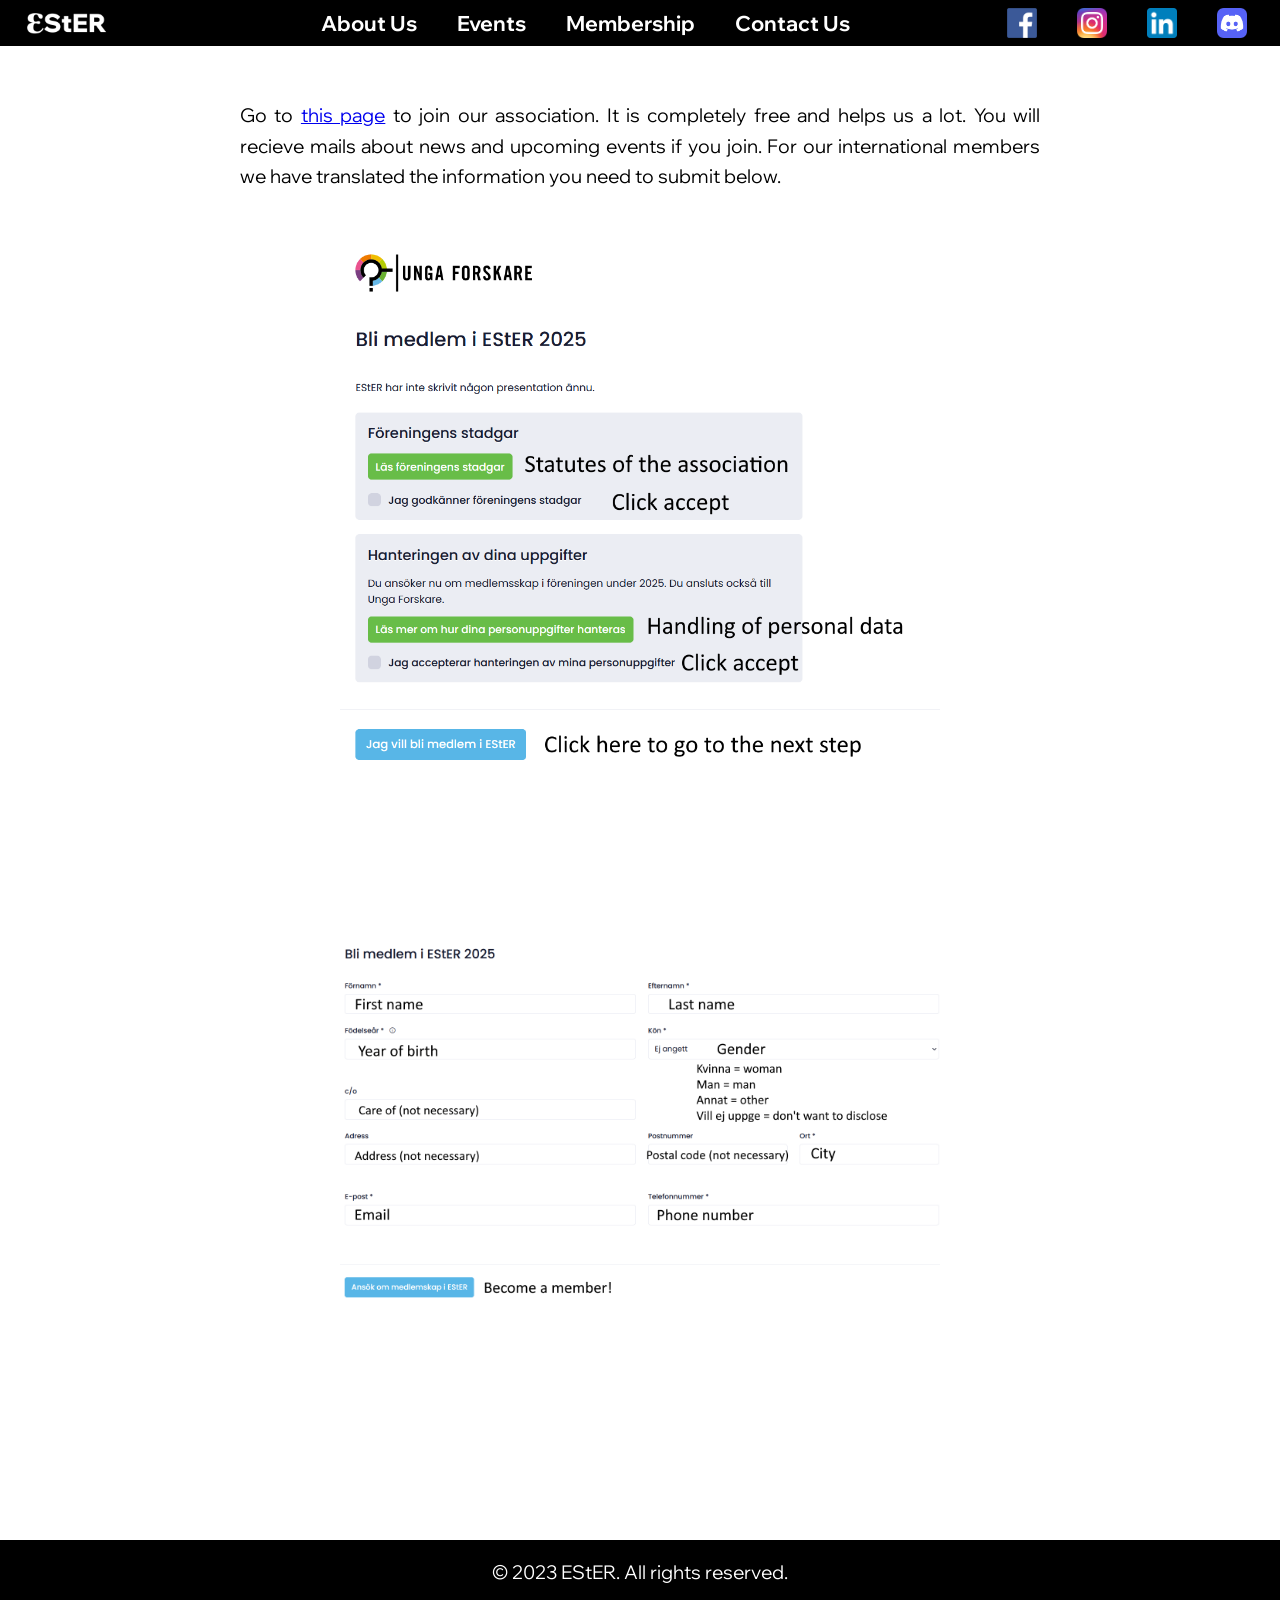
<file: signup.html>
<!DOCTYPE html>
<html lang="en">
  <head>
    <meta charset="UTF-8" />
    <meta name="viewport" content="width=device-width, initial-scale=1.0" />
    <title>Event History - EStER</title>
    <link rel="stylesheet" href="css/base.css" />
    <link rel="stylesheet" href="css/header.css" />
    <link rel="stylesheet" href="css/layout.css" />
    <link rel="stylesheet" href="css/styles.css" />
    <script defer src="script.js"></script>
  </head>
  <body>
    <header>
      <div class="header-container">
        <img id="logo" src="assets/images/logo.png" alt="logo" />
        <nav>
          <a href="index.html#AboutUs">About Us</a>
          <a href="events.html">Events</a>
          <a href="index.html#Membership">Membership</a>
          <a href="index.html#ContactUs">Contact Us</a>
          <div class="social-media-links">
            <a href="https://www.facebook.com/ester.kth" target="_blank">
              <img src="assets/images/facebook_icon.png" alt="Facebook" />
            </a>
            <a href="https://www.instagram.com/ester.kth" target="_blank">
              <img src="assets/images/instagram_icon.png" alt="Instagram" />
            </a>
            <a href="https://www.linkedin.com/company/esterkth" target="_blank">
              <img src="assets/images/linkedin_icon.png" alt="LinkedIn" />
            </a>
            <a href="https://discord.gg/nMxc6yPHcP" target="_blank">
              <img src="assets/images/discord_icon.png" alt="Discord" />
            </a>
            <!-- Add other social media links here -->
          </div>
        </nav>
        <div class="hamburger">
          <div></div>
          <div></div>
          <div></div>
        </div>
      </div>
    </header>
    <main>
      <section>
        <p>
          Go to
          <a href="https://ebas.ungaforskare.se/blimedlem/EStER">this page</a>
          to join our association. It is completely free and helps us a lot. You
          will recieve mails about news and upcoming events if you join. For our
          international members we have translated the information you need to
          submit below.
        </p>
        <div>
          <img
            src="assets/images/guide1.png"
            alt="traslation of page 1"
            style="
              display: block;
              margin: 1em auto;
              max-width: 100%;
              width: 60ch;
            "
          />

          <img
            src="assets/images/guide2.png"
            alt="traslation of page 2"
            style="
              display: block;
              margin: 1em auto;
              max-width: 100%;
              width: 60ch;
            "
          />
        </div>
      </section>
    </main>
    <footer>
      <p>&copy; 2023 EStER. All rights reserved.</p>
    </footer>
  </body>
</html>
</file>
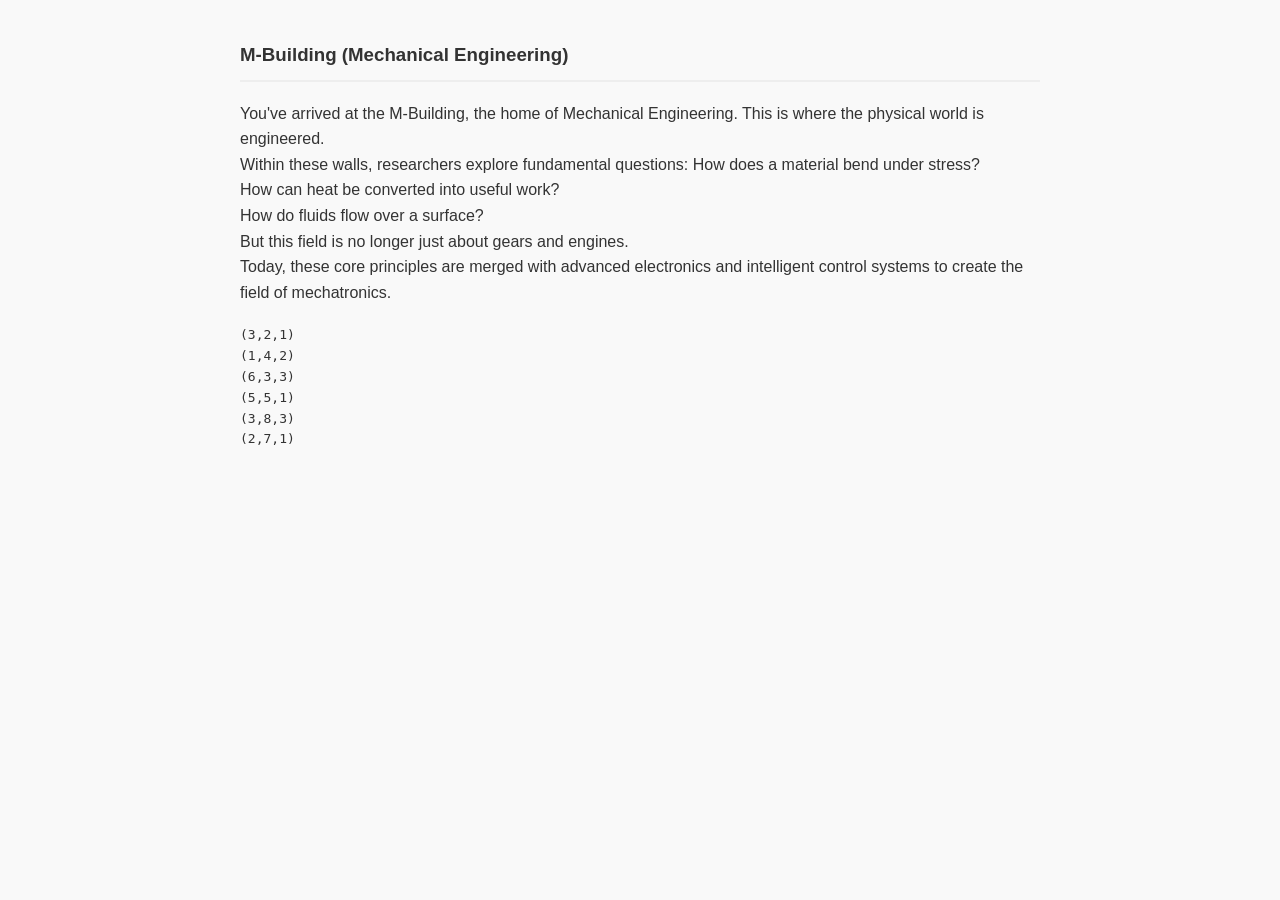
<file: campus_cypher/1711.html>
<!DOCTYPE html>
<html lang="en">
<head>
    <meta charset="UTF-8">
    <meta name="viewport" content="width=device-width, initial-scale=1.0">
    <title>M-Building Puzzle</title>
    <link rel="stylesheet" href="puzzle.css">
</head>
<body>

    <h3>M-Building (Mechanical Engineering)</h3>
    
    <p>You've arrived at the M-Building, the home of Mechanical Engineering. This is where the physical world is engineered.</br>
        
        Within these walls, researchers explore fundamental questions: How does a material bend under stress?</br>
    How can heat be converted into useful work? </br>
    How do fluids flow over a surface? </br>
    But this field is no longer just about gears and engines.</br>
    
    Today, these core principles are merged with advanced electronics and intelligent control systems to create the field of mechatronics.</p>

    <pre>
(3,2,1)
(1,4,2)
(6,3,3)
(5,5,1)
(3,8,3)
(2,7,1)
    </pre>

</body>
</html>
</file>
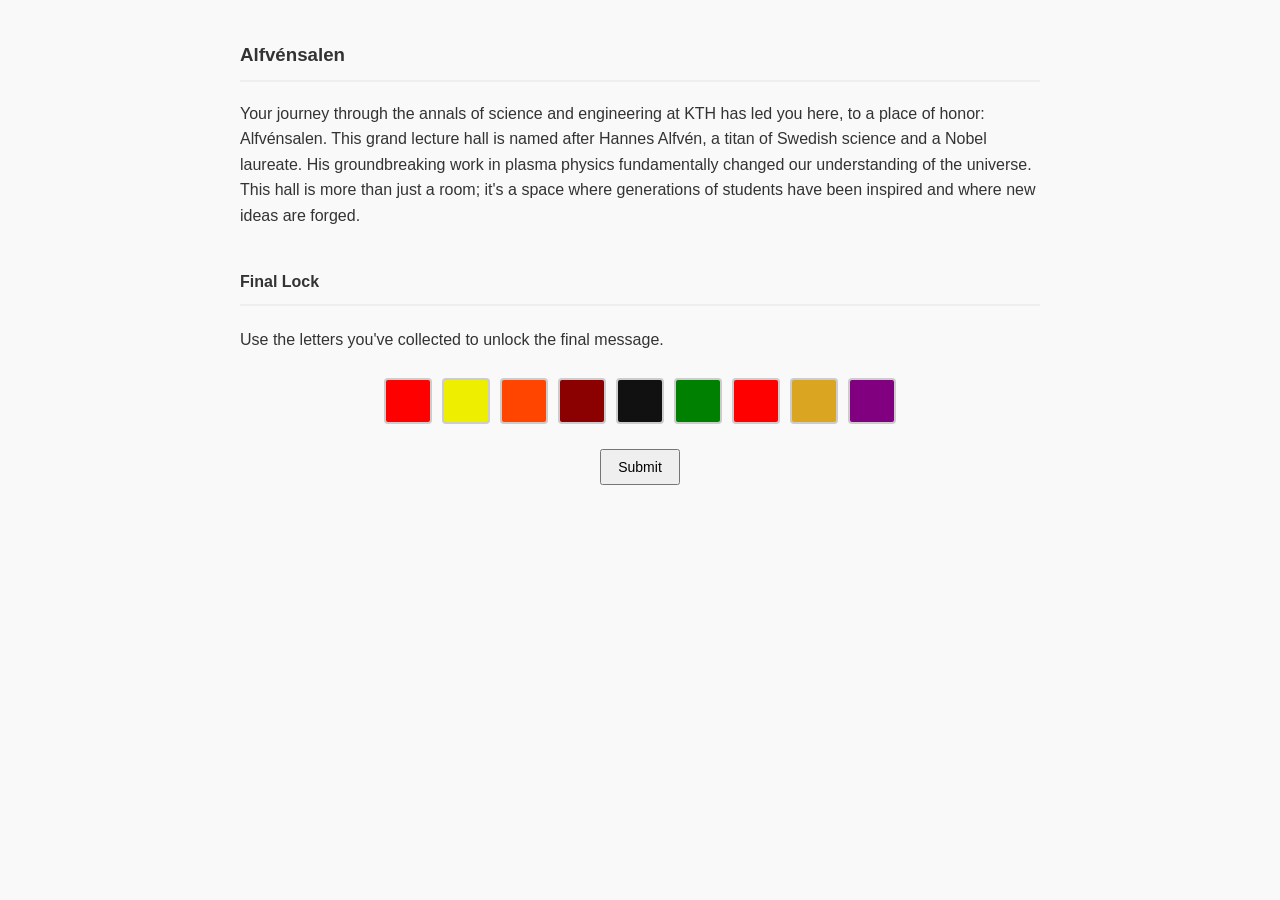
<file: campus_cypher/alfvensalen.html>
<!DOCTYPE html>
<html lang="en">
<head>
    <meta charset="UTF-8">
    <meta name="viewport" content="width=device-width, initial-scale=1.0">
    <title>Letter Puzzle</title>
    <link rel="stylesheet" href="puzzle.css">
    <style>
        .letter-input {
            width: 40px; 
            height: 40px; 
            font-size: 24px; 
            font-weight: bold;
            text-align: center; 
            text-transform: uppercase; 
            margin: 5px;
            border: 2px solid #ccc; 
            border-radius: 4px; 
            color: white;
        }
        #inputContainer {
            display: flex;
            justify-content: center;
            flex-wrap: wrap;
        }
        button {
            display: block;
            margin: 20px auto 0;
            padding: 8px 16px;
            font-size: 14px;
            cursor: pointer;
        }
        #message {
            margin-top: 20px; font-size: 20px; font-weight: bold;
            color: #008000; min-height: 30px; font-family: monospace;
        }
    </style>
</head>
<body>

    <h3>Alfvénsalen</h3>
    <p>Your journey through the annals of science and engineering at KTH has led you here, to a place of honor: Alfvénsalen. This grand lecture hall is named after Hannes Alfvén, a titan of Swedish science and a Nobel laureate. His groundbreaking work in plasma physics fundamentally changed our understanding of the universe. This hall is more than just a room; it's a space where generations of students have been inspired and where new ideas are forged.</p>

    <h4>Final Lock</h4>
    <div class="letter-puzzle-container">
        <p>Use the letters you've collected to unlock the final message.</p>
        <div id="inputContainer">
            <input maxlength="1" class="letter-input" style="background-color: #ff0000">
            <input maxlength="1" class="letter-input" style="background-color: #eeee00">
            <input maxlength="1" class="letter-input" style="background-color: #ff4500">
            <input maxlength="1" class="letter-input" style="background-color: #8b0000">
            <input maxlength="1" class="letter-input" style="background-color: #111111">
            <input maxlength="1" class="letter-input" style="background-color: #008000">
            <input maxlength="1" class="letter-input" style="background-color: #ff0000">
            <input maxlength="1" class="letter-input" style="background-color: #DAA520">
            <input maxlength="1" class="letter-input" style="background-color: #800080">
        </div>

        <button onclick="checkWord()">Submit</button>
        <div id="message"></div>
    </div>

    <script>
        // Sorry but you have to do it the proper way
        const encryptedMessage = [0x1b, 0x27, 0x2c, 0x28, 0x20, 0x29, 0x2d, 0x6b, 0x21, 0x24, 0x75, 0x37, 0x23, 0x20, 0x6c, 0x1f, 0x6b, 0x37, 0x3e, 0x3c, 0x2f, 0x2f, 0x2c, 0x22, 0x2e];

        function decryptMessage(encryptedBytes, key) {
            const keyBytes = [...key].map(c => c.charCodeAt(0));
            const decrypted = encryptedBytes.map((byte, i) => String.fromCharCode(byte ^ keyBytes[i % keyBytes.length]));
            return decrypted.join('');
        }

        function checkWord() {
            const inputs = document.querySelectorAll('.letter-input');
            let word = '';
            inputs.forEach(input => {
                word += input.value.toUpperCase();
            });

            const messageDiv = document.getElementById("message");
            const decrypted = decryptMessage(encryptedMessage, word);
            messageDiv.textContent = decrypted;
        }

        // Auto-focus to next input for better UX
        document.querySelectorAll('.letter-input').forEach((input, index, arr) => {
            input.addEventListener('keyup', (event) => {
                if (event.target.value && index < arr.length - 1) {
                    arr[index + 1].focus();
                }
            });
        });
    </script>
    
</body>
</html>
</file>
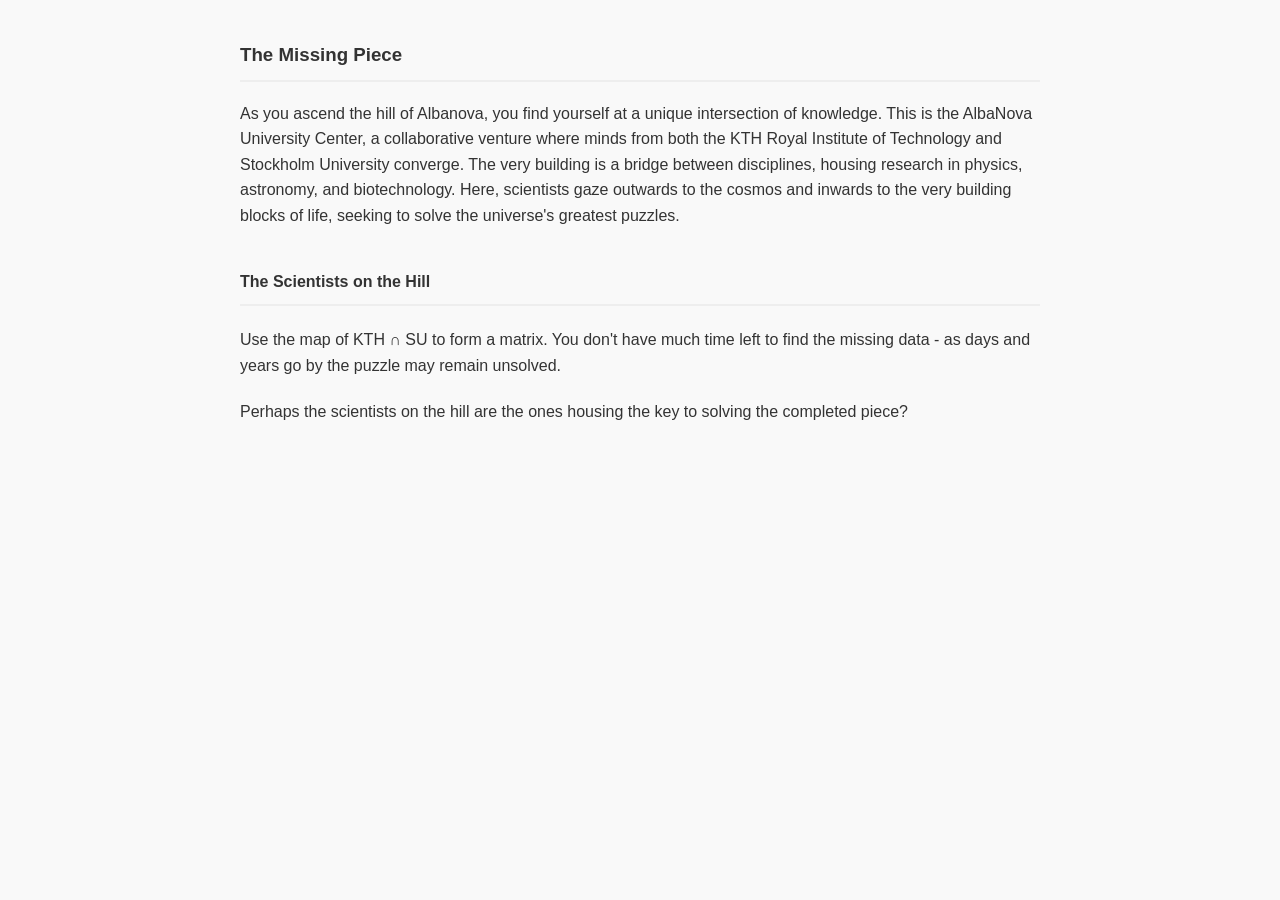
<file: campus_cypher/chrnrq.html>
<!DOCTYPE html>
<html lang="en">
<head>
    <meta charset="UTF-8">
    <meta name="viewport" content="width=device-width, initial-scale=1.0">
    <title>The Missing Piece</title>
    <link rel="stylesheet" href="puzzle.css">
</head>
<body>

    <h3>The Missing Piece</h3>
    <p>As you ascend the hill of Albanova, you find yourself at a unique intersection of knowledge. This is the AlbaNova University Center, a collaborative venture where minds from both the KTH Royal Institute of Technology and Stockholm University converge. The very building is a bridge between disciplines, housing research in physics, astronomy, and biotechnology. Here, scientists gaze outwards to the cosmos and inwards to the very building blocks of life, seeking to solve the universe's greatest puzzles.</p>
    
    <h4>The Scientists on the Hill</h4>
    <p>Use the map of KTH &cap; SU to form a matrix. You don't have much time left to find the missing data - as days and years go by the puzzle may remain unsolved.</p>
    <p>Perhaps the scientists on the hill are the ones housing the key to solving the completed piece?</p>

</body>
</html>
</file>
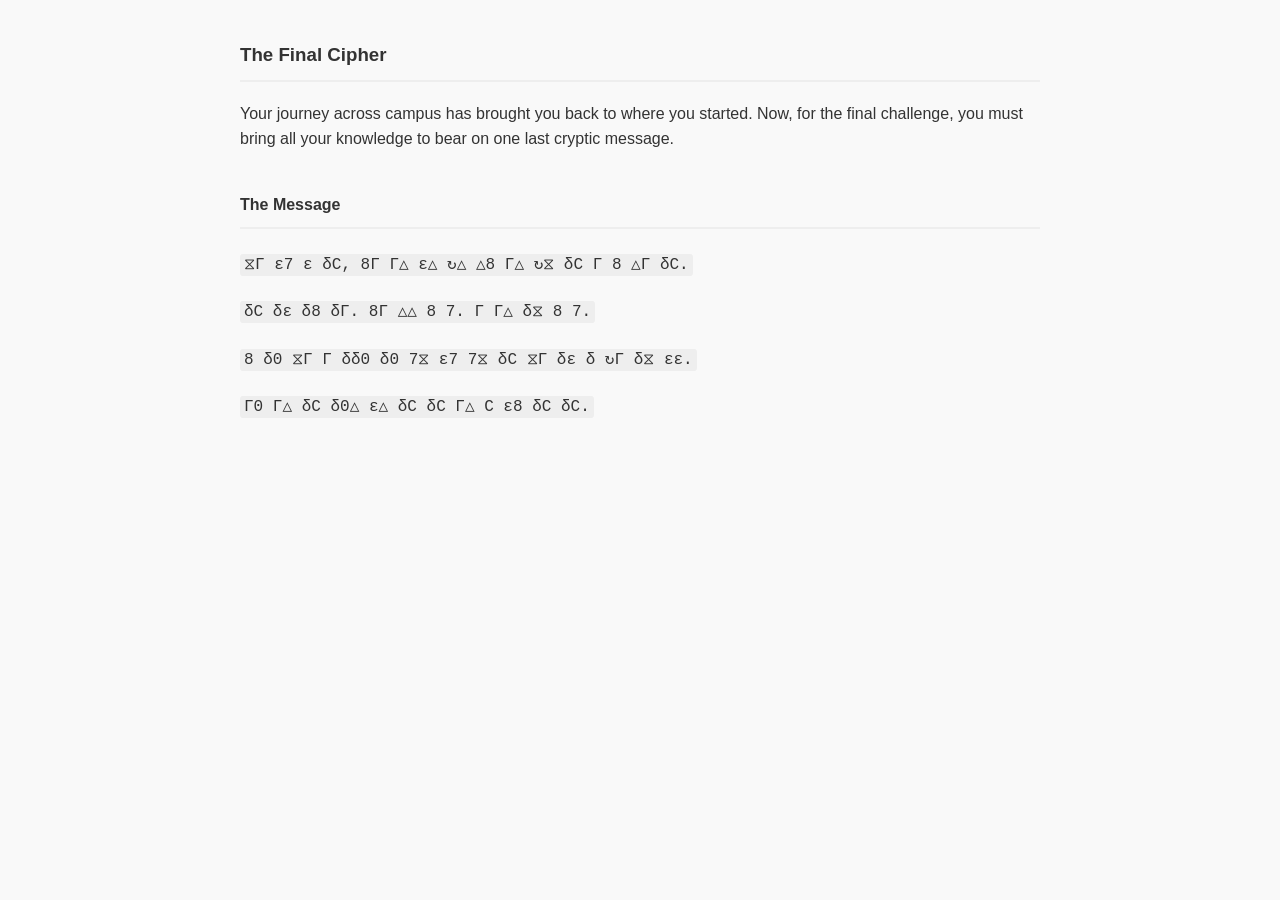
<file: campus_cypher/HOME.html>
<!DOCTYPE html>
<html lang="en">
<head>
    <meta charset="UTF-8">
    <meta name="viewport" content="width=device-width, initial-scale=1.0">
    <title>Symbol Cipher Puzzle</title>
    <link rel="stylesheet" href="puzzle.css">
</head>
<body>

    <h3>The Final Cipher</h3>

    <p>Your journey across campus has brought you back to where you started. Now, for the final challenge, you must bring all your knowledge to bear on one last cryptic message.</p>

    <h4>The Message</h4>
    
    <p><code>&#10710;&#915; &#949;7 &#949; &#948;C, 8&#915; &#915;&#9651; &#949;&#9651; &#8635;&#9651; &#9651;8 &#915;&#9651; &#8635;&#10710; &#948;C &#915; 8 &#9651;&#915; &#948;C.</code></p>
    <p><code>&#948;C &#948;&#949; &#948;8 &#948;&#915;. 8&#915; &#9651;&#9651; 8 7. &#915; &#915;&#9651; &#948;&#10710; 8 7.</code></p>
    <p><code>8 &#948;0 &#10710;&#915; &#915; &#948;&#948;0 &#948;0 7&#10710; &#949;7 7&#10710; &#948;C &#10710;&#915; &#948;&#949; &#948; &#8635;&#915; &#948;&#10710; &#949;&#949;.</code></p>
    <p><code>&#915;0 &#915;&#9651; &#948;C &#948;0&#9651; &#949;&#9651; &#948;C &#948;C &#915;&#9651; C &#949;8 &#948;C &#948;C.</code></p>

</body>
</html>
</file>
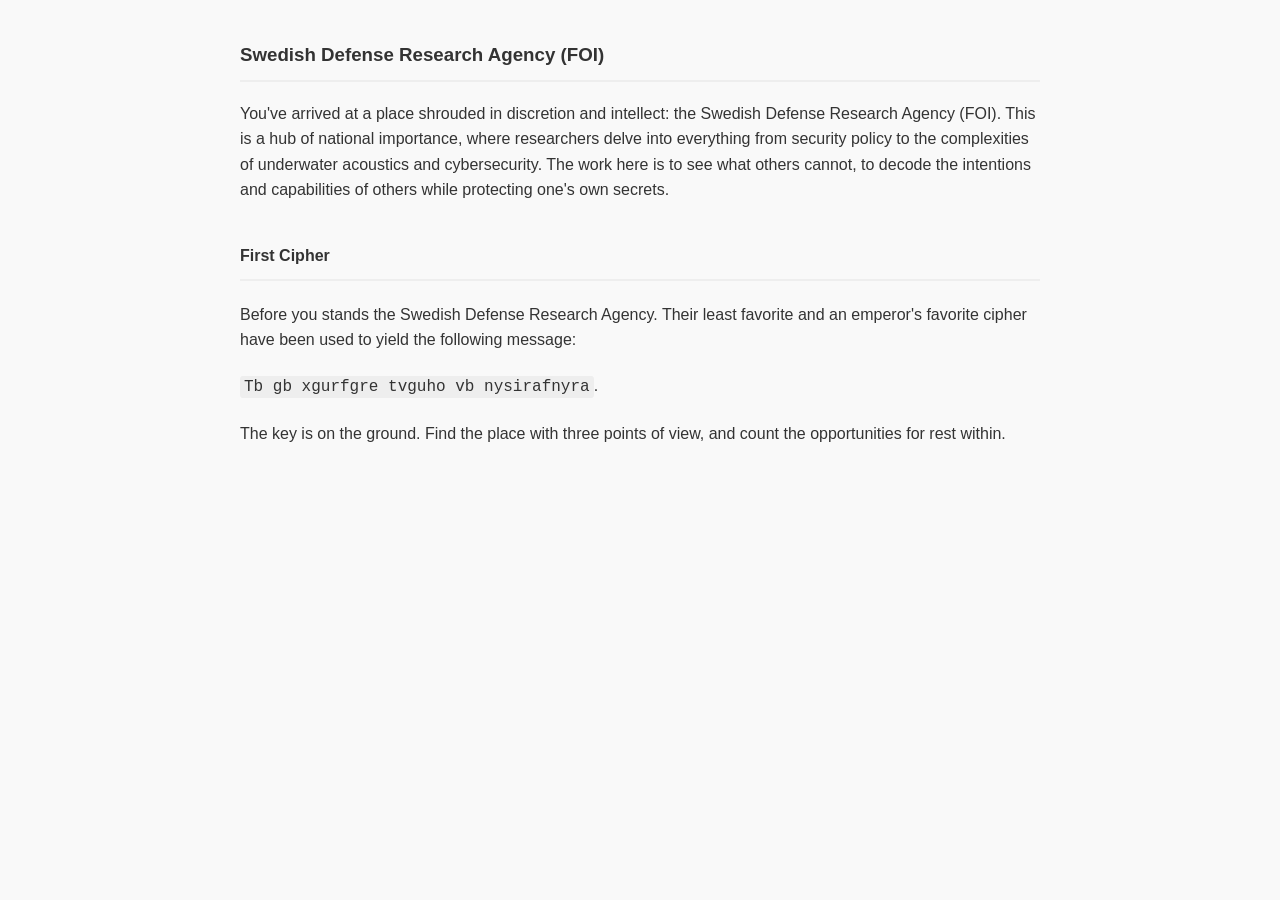
<file: campus_cypher/NSWE.html>
<!DOCTYPE html>
<html lang="en">
<head>
    <meta charset="UTF-8">
    <meta name="viewport" content="width=device-width, initial-scale=1.0">
    <title>FOI Cipher Puzzle</title>
    <link rel="stylesheet" href="puzzle.css">
</head>
<body>

    <h3>Swedish Defense Research Agency (FOI)</h3>
    <p>You've arrived at a place shrouded in discretion and intellect: the Swedish Defense Research Agency (FOI). This is a hub of national importance, where researchers delve into everything from security policy to the complexities of underwater acoustics and cybersecurity. The work here is to see what others cannot, to decode the intentions and capabilities of others while protecting one's own secrets.</p>

    <h4>First Cipher</h4>
    <p>Before you stands the Swedish Defense Research Agency. Their least favorite and an emperor's favorite cipher have been used to yield the following message:</p>
    <p><code>Tb gb xgurfgre tvguho vb nysirafnyra</code>.</p>
    <p>The key is on the ground. Find the place with three points of view, and count the opportunities for rest within.</p>    
</body>
</html>
</file>
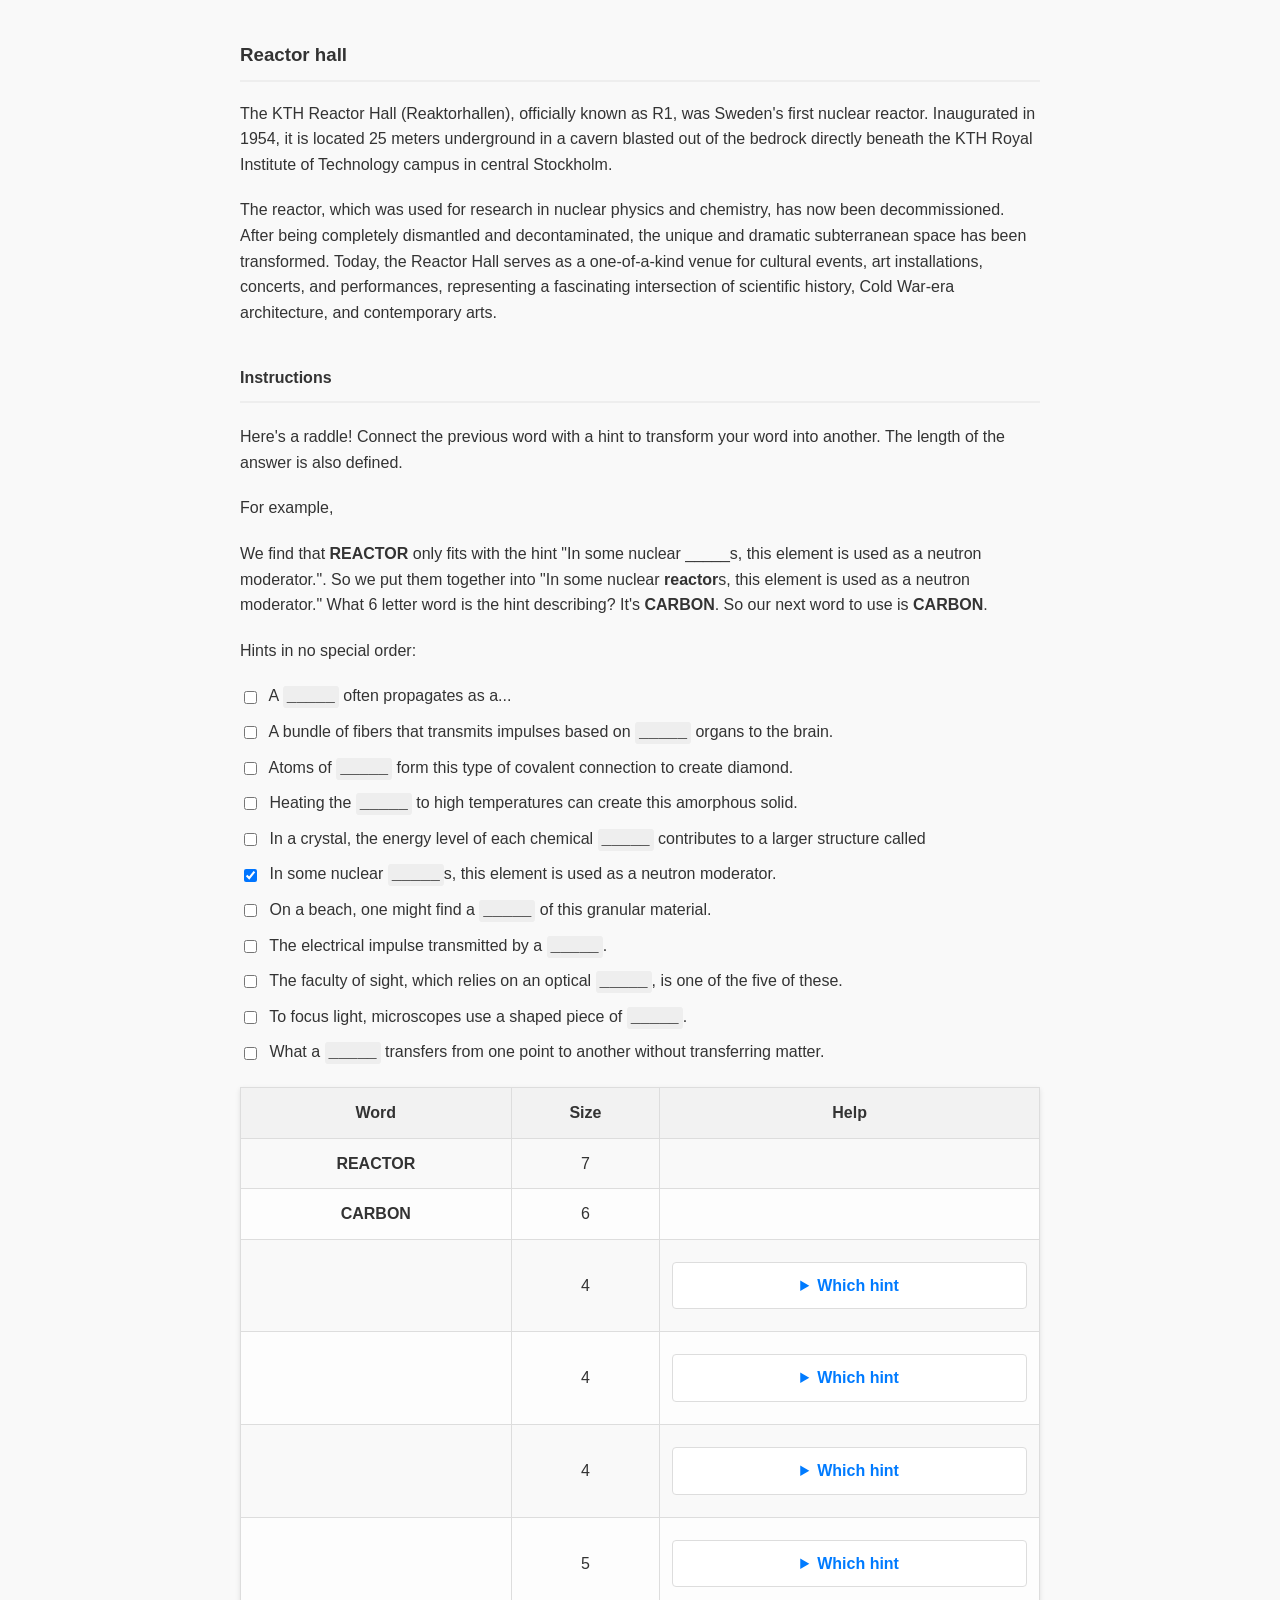
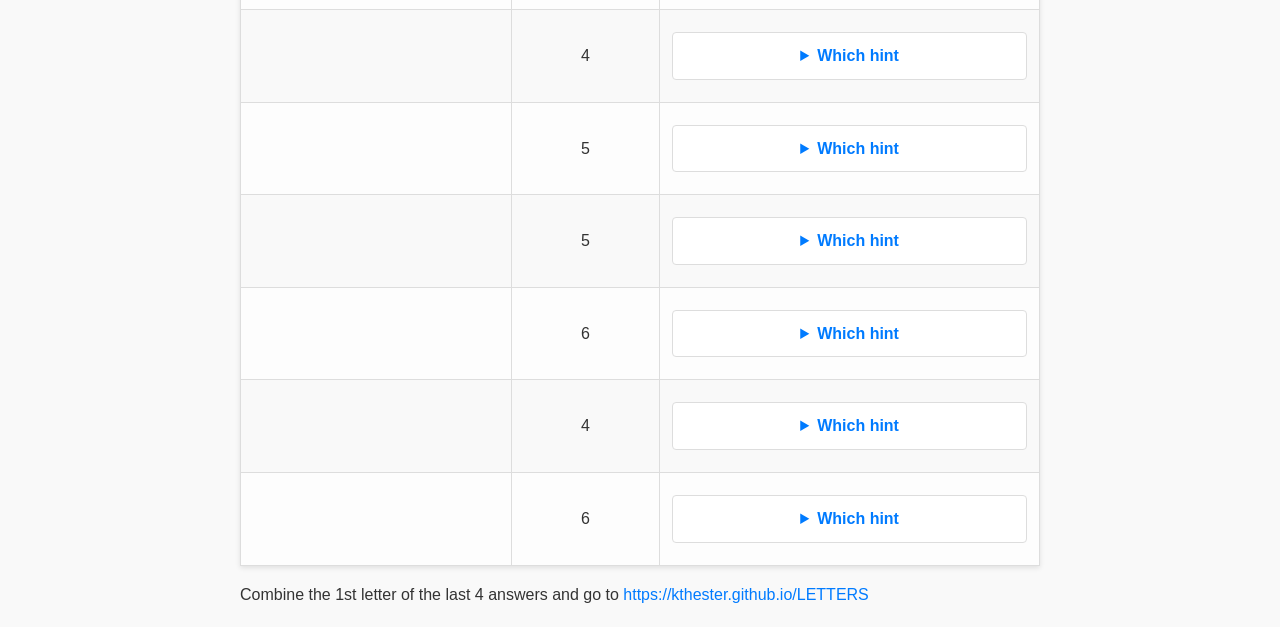
<file: campus_cypher/reactor.html>
<!DOCTYPE html>
<html lang="en">
<head>
    <meta charset="UTF-8">
    <meta name="viewport" content="width=device-width, initial-scale=1.0">
    <title>Raddle down the hole</title>
    <link rel="stylesheet" href="puzzle.css">
</head>
<body>

    <h3>Reactor hall</h3>
    <p>The KTH Reactor Hall (Reaktorhallen), officially known as R1, was Sweden's first nuclear reactor. Inaugurated in 1954, it is located 25 meters underground in a cavern blasted out of the bedrock directly beneath the KTH Royal Institute of Technology campus in central Stockholm.</p>
    <p>The reactor, which was used for research in nuclear physics and chemistry, has now been decommissioned. After being completely dismantled and decontaminated, the unique and dramatic subterranean space has been transformed. Today, the Reactor Hall serves as a one-of-a-kind venue for cultural events, art installations, concerts, and performances, representing a fascinating intersection of scientific history, Cold War-era architecture, and contemporary arts.</p>

    <h4>Instructions</h4>
    <p>Here's a raddle! Connect the previous word with a hint to transform your word into another. The length of the answer is also defined.</p>
    <p>For example,</p>
    <p>We find that <strong>REACTOR</strong> only fits with the hint "In some nuclear _____s, this element is used as a neutron moderator.". So we put them together into "In some nuclear <strong>reactor</strong>s, this element is used as a neutron moderator." What 6 letter word is the hint describing? It's <strong>CARBON</strong>. So our next word to use is <strong>CARBON</strong>.</p>

    <p>Hints in no special order:</p>
    <ul>
        <li><input type="checkbox"> A <code>_____</code> often propagates as a...</li>
        <li><input type="checkbox"> A bundle of fibers that transmits impulses based on <code>_____</code> organs to the brain.</li>
        <li><input type="checkbox"> Atoms of <code>_____</code> form this type of covalent connection to create diamond.</li>
        <li><input type="checkbox"> Heating the <code>_____</code> to high temperatures can create this amorphous solid.</li>
        <li><input type="checkbox"> In a crystal, the energy level of each chemical <code>_____</code> contributes to a larger structure called</li>
        <li><input type="checkbox" checked> In some nuclear <code>_____</code>s, this element is used as a neutron moderator.</li>
        <li><input type="checkbox"> On a beach, one might find a <code>_____</code> of this granular material.</li>
        <li><input type="checkbox"> The electrical impulse transmitted by a <code>_____</code>.</li>
        <li><input type="checkbox"> The faculty of sight, which relies on an optical <code>_____</code>, is one of the five of these.</li>
        <li><input type="checkbox"> To focus light, microscopes use a shaped piece of <code>_____</code>.</li>
        <li><input type="checkbox"> What a <code>_____</code> transfers from one point to another without transferring matter.</li>
    </ul>

    <table>
        <thead>
            <tr>
                <th>Word</th>
                <th>Size</th>
                <th>Help</th>
            </tr>
        </thead>
        <tbody>
            <tr>
                <td><strong>REACTOR</strong></td>
                <td>7</td>
                <td></td>
            </tr>
            <tr>
                <td><strong>CARBON</strong></td>
                <td>6</td>
                <td></td>
            </tr>
            <tr>
                <td></td>
                <td>4</td>
                <td><details><summary>Which hint</summary>Atoms of _____ form this type of covalent connection to create diamond.<details><summary>Answer</summary>BOND</details></details></td>
            </tr>
            <tr>
                <td></td>
                <td>4</td>
                <td><details><summary>Which hint</summary>In a crystal, the energy level of each chemical _____ contributes to a larger structure called<details><summary>Answer</summary>BAND</details></details></td>
            </tr>
            <tr>
                <td></td>
                <td>4</td>
                <td><details><summary>Which hint</summary>On a beach, one might find a _____ of this granular material.<details><summary>Answer</summary>SAND</details></details></td>
            </tr>
            <tr>
                <td></td>
                <td>5</td>
                <td><details><summary>Which hint</summary>Heating the _____ to high temperatures can create this amorphous solid.<details><summary>Answer</summary>GLASS</details></details></td>
            </tr>
            <tr>
                <td></td>
                <td>4</td>
                <td><details><summary>Which hint</summary>To focus light, microscopes use a shaped piece of _____.<details><summary>Answer</summary>LENS</details></details></td>
            </tr>
            <tr>
                <td></td>
                <td>5</td>
                <td><details><summary>Which hint</summary>The faculty of sight, which relies on an optical _____, is one of the five of these.<details><summary>Answer</summary>SENSE</details></details></td>
            </tr>
            <tr>
                <td></td>
                <td>5</td>
                <td><details><summary>Which hint</summary>A bundle of fibers that transmits impulses based on _____ organs to the brain.<details><summary>Answer</summary>NERVE</details></details></td>
            </tr>
            <tr>
                <td></td>
                <td>6</td>
                <td><details><summary>Which hint</summary>The electrical impulse transmitted by a _____.<details><summary>Answer</summary>SIGNAL</details></details></td>
            </tr>
            <tr>
                <td></td>
                <td>4</td>
                <td><details><summary>Which hint</summary>A _____ often propagates as a...<details><summary>Answer</summary>WAVE</details></details></td>
            </tr>
            <tr>
                <td></td>
                <td>6</td>
                <td><details><summary>Which hint</summary>What a _____ transfers from one point to another without transferring matter.<details><summary>Answer</summary>ENERGY</details></details></td>
            </tr>
        </tbody>
    </table>

    <p>Combine the 1st letter of the last 4 answers and go to <a href="https://kthester.github.io/LETTERS" target="_blank" rel="noopener noreferrer">https://kthester.github.io/LETTERS</a></p>

</body>
</html>
</file>
<file: css/base.css>
@font-face {
  font-family: "WixMadeforDisplay-VariableFont";
  src: url("../assets/fonts/WixMadeforDisplay-VariableFont_wght.ttf");
}

body {
  margin: 0;
  padding: 0;
  font-family: "WixMadeforDisplay-VariableFont";
}

section {
  padding: 100px 10px;
}

section h1 {
  text-align: center;
  font-size: 64px;
  margin-top: 50px;
  margin-bottom: 50px;
}

section h2 {
  font-size: 2em;
  margin-bottom: 40px;
  text-align: center;
}

section p {
  font-size: 1.2em;
  line-height: 1.6;
  max-width: 800px;
  margin: 0 auto;
  text-align: justify;
}

footer {
  background-color: #000000;
  padding: 20px 0;
  color: #fff;
  text-align: center;
}

footer p {
  margin: 0;
  font-size: 1.2em;
}

img {
  height: auto;
  display: block;
}
</file>
<file: css/header.css>
header {
  background-color: #000000;
  font-family: "WixMadeforDisplay-VariableFont";
  color: #ffffff;
  position: fixed;
  top: 0;
  left: 0;
  width: 100%;
  z-index: 10;
}

.header-container {
  display: flex;
  align-items: center;
  position: relative;
  height: 100%;
  padding: 0 220px 0 20px;
}

nav {
  display: flex;
  justify-content: center;
  align-items: center;
  margin: 0 auto;
}

nav a {
  position: relative;
  margin: 10px 20px;
  color: #ffffff;
  text-decoration: none;
  font-weight: bold;
  font-size: 21px;
}

nav a::before,
nav a:hover::before {
  content: "";
  display: inline-block;
  position: absolute;
  bottom: 0;
  left: 0;
  width: 0;
  height: 4px;
  background-color: #002fff;
  transition: width 0.3s ease;
}

nav :not(.active):hover::before {
  width: calc(100% - 6px);
  margin: 0 3px;
}

nav a.active::before {
  width: calc(100% - 6px);
  margin: 0 3px;
}

.hamburger {
  display: none;
  cursor: pointer;
}

.toggle div:nth-child(1) {
  transform: translateY(11px) rotate(45deg);
}

.toggle div:nth-child(2) {
  opacity: 0;
}

.toggle div:nth-child(3) {
  transform: translateY(-11px) rotate(-45deg);
}

#logo {
  width: 90px;
  transition: transform 0.3s ease;
  transition: background-color 0.3s ease;
  cursor: pointer;
}
#logo:hover {
  transform: scale(1.1);
}
.logo-link {
  display: inline-block;
  text-decoration: none;
}

.social-media-links {
  display: flex;
  align-items: center;
  position: absolute;
  right: 1%;
  top: 50%;
  transform: translateY(-50%);
  padding: 0px;
}

.social-media-links img {
  width: 2.2vw;
  min-width: 30px;
  max-width: 40px;
  height: auto;
}

nav .social-media-links a:hover::before {
  width: 0;
}
</file>
<file: css/layout.css>
.banner {
  position: relative;
  height: calc(78vh - var(--header-height, 80px));
  margin-top: var(--header-height, 80px);
  display: flex;
  align-items: center;
  justify-content: center;
  flex-direction: column;
  text-align: center;
  background-image: url("../assets/images/background.jpg");
  background-size: cover;
  background-position: center;
}

.banner h1 {
  font-size: 4em;
  margin: 0;
  text-align: center;
  margin-bottom: 10px;
}

.banner h2 {
  font-size: 3em;
  margin: 0;
  text-align: center;
}

.image-text-container {
  display: flex;
  align-items: flex-start;
  gap: 20px;
}

.image-text-container img {
  width: 300px;
  margin-right: 20px;
  margin-top: 40px;
}

.content-wrapper {
  max-width: 800px;
  margin: 0 auto;
}

.image-text-container p {
  text-align: justify;
  margin-top: 40px;
}

/* Mobile */
@media screen and (max-width: 1030px) {
  .header-container {
    padding: 0 15px;
    justify-content: space-between;

    padding-top: 10px;
    padding-bottom: 10px;
  }

  section {
    padding: 80px 10px;
  }

  .hamburger {
    display: flex;
    z-index: 100;
    flex-direction: column;
    justify-content: space-between;
    cursor: pointer;

    width: 30px;
    height: 25px;
  }

  .hamburger div {
    width: 25px;
    height: 3px;
    background-color: white;
    transition: all 0.3s ease;
  }

  nav {
    position: fixed;
    top: -100%;
    right: 0;
    width: 100%;
    height: 100%;
    background-color: #000;
    flex-direction: column;
    justify-content: center;
    transition: top 0.25s ease-in-out;
    z-index: 99;
  }

  nav.nav-active {
    top: 0;
  }

  nav a {
    font-size: clamp(30px, 7vw, 40px);
    margin: 20px 40px;
  }

  nav .social-media-links {
    position: static;
    transform: none;
    margin-top: 40px;

    display: flex;
    justify-content: center;
    gap: clamp(10px, 7vw, 30px);
    width: 100%;
    height: 5%;
  }

  nav .social-media-links a {
    margin: 0;
    padding: 0;
    display: inline-flex;
  }

  nav .social-media-links img {
    width: 100%;
    height: 100%;
    display: block;
  }

  .banner h1 {
    font-size: 2.5em;
  }
  .banner h2 {
    font-size: 1.8em;
  }
  section h1 {
    font-size: 36px;
  }
  section p {
    text-align: left;
  }

  .image-text-container {
    flex-direction: column;
    align-items: center;
  }
  .image-text-container img {
    width: 100%;
    max-width: 300px;
  }
}
</file>
<file: css/styles.css>
#signin-link {
  text-decoration: none; /* Optional: This will remove the underline from the link */
  color: rgb(
    0,
    0,
    0
  ); /* Change the color of the text to ensure it is visible against your background image */
}

.signin-button {
  display: inline-block;
  padding: 10px 20px;
  background-color: blue;
  color: white;
  text-decoration: none;
  border-radius: 5px;
  font-size: 18px;
  border: none;
  cursor: pointer;
}

.join-button {
  margin-top: 20px;
  display: inline-block;
  padding: 18px 40px;
  background-color: #002fff;
  color: white;
  font-size: 22px;
  font-weight: bold;
  text-decoration: none;
  border-radius: 12px;
  box-shadow: 0 8px 20px rgba(0, 0, 0, 0.25);
  transition: transform 0.2s ease, background-color 0.3s ease;
}

.join-button:hover {
  transform: scale(1.05);
}

.join-button {
  margin-top: 20px;
  display: inline-block;
  padding: 18px 40px; /* bigger padding = bigger button */
  background-color: #002fff; /* bright standout color (orange/red) */
  color: white;
  font-size: 22px; /* larger text */
  font-weight: bold; /* makes it pop */
  text-decoration: none;
  border-radius: 12px; /* rounder edges */
  box-shadow: 0 8px 20px rgba(0, 0, 0, 0.25); /* shadow to "lift" it */
  transition: transform 0.2s ease, background-color 0.3s ease;
}

.join-button:hover {
  /*background-color: #ffffff;      /* darker hover color */
  transform: scale(1.05); /* slight zoom effect */
}
</file>
<file: css/events.css>
.event-images {
  display: flex;
  justify-content: center; /* Centers children horizontally */
  align-items: center; /* Centers children vertically (if you have varying image heights) */
  flex-wrap: wrap; /* Allows images to wrap onto the next line */
  gap: 10px; /* Optional: Adds some space between the images */
}

.event-images img {
  max-width: 25%; /* Ensures images are responsive and do not overflow their container */
  height: auto; /* Maintains aspect ratio */
}

.event-details h2 {
  margin-bottom: 10px; /* Adjusts the space between the title and the date */
  text-align: center; /* Centers the title if desired */
}

.event-details .event-date {
  margin-top: 0;
  margin-bottom: 20px; /* Adjusts the space between the date and the description */
  text-align: center; /* Centers the date if desired */
  font-size: 1.5em; /* Adjusts the size of the date text if needed */
}

.event-description {
  margin-bottom: 125px; /* Adjust this value to achieve the desired spacing */
}

.event-content {
  display: flex;
  flex-wrap: wrap;
  justify-content: space-between;
  align-items: stretch;
  margin-left: auto;
  margin-right: auto;
  max-width: 1200px;
  padding: 0 20px;
  background-color: #e9e9e9;
  border-radius: 5px;
  overflow: hidden;
  margin-bottom: 30px;
}

.event-slideshow {
  flex-basis: calc(40% - 40px);
  margin: 20px 20px 20px 0;
}

.event-slideshow img {
  width: 100%;
  height: auto;
}

.event-details {
  flex: 1;
  padding-left: 10px;
  padding-right: 10px;
}

.slideshow-container {
  max-width: 100%;
  position: relative;
  margin: auto;
}

/* Hide the images by default */
.mySlides {
  display: none;
}

/* Next & previous buttons */
.prev,
.next {
  cursor: pointer;
  position: absolute;
  top: 50%;
  width: auto;
  padding: 16px;
  margin-top: -22px;
  color: white;
  font-weight: bold;
  font-size: 18px;
  transition: 0.6s ease;
  border-radius: 0 3px 3px 0;
  user-select: none;
}

/* Position the "next button" to the right */
.next {
  right: 0;
  border-radius: 3px 0 0 3px;
}

.prev:hover,
.next:hover {
  background-color: rgba(0, 0, 0, 0.8);
}

.text {
  color: #f2f2f2;
  font-size: 15px;
  padding: 8px 12px;
  position: absolute;
  bottom: 8px;
  width: 100%;
  text-align: center;
}

.numbertext {
  color: #f2f2f2;
  font-size: 12px;
  padding: 8px 12px;
  position: absolute;
  top: 0;
}

.dot {
  cursor: pointer;
  height: 15px;
  width: 15px;
  margin: 0 2px;
  background-color: #bbb;
  border-radius: 50%;
  display: inline-block;
  transition: background-color 0.1s ease;
}

.active,
.dot:hover {
  background-color: #717171;
}

@keyframes fade {
  from {
    opacity: 0.4;
  }
  to {
    opacity: 1;
  }
}

#signin-link {
  text-decoration: none; /* Optional: This will remove the underline from the link */
  color: rgb(
    0,
    0,
    0
  ); /* Change the color of the text to ensure it is visible against your background image */
}

.signin-button {
  display: inline-block;
  padding: 10px 20px;
  background-color: blue;
  color: white;
  text-decoration: none;
  border-radius: 5px;
  font-size: 18px;
  border: none;
  cursor: pointer;
}

.join-button {
  margin-top: 20px;
  display: inline-block;
  padding: 18px 40px;
  background-color: #002fff;
  color: white;
  font-size: 22px;
  font-weight: bold;
  text-decoration: none;
  border-radius: 12px;
  box-shadow: 0 8px 20px rgba(0, 0, 0, 0.25);
  transition: transform 0.2s ease, background-color 0.3s ease;
}

.join-button:hover {
  transform: scale(1.05);
}

.join-button {
  margin-top: 20px;
  display: inline-block;
  padding: 18px 40px; /* bigger padding = bigger button */
  background-color: #002fff; /* bright standout color (orange/red) */
  color: white;
  font-size: 22px; /* larger text */
  font-weight: bold; /* makes it pop */
  text-decoration: none;
  border-radius: 12px; /* rounder edges */
  box-shadow: 0 8px 20px rgba(0, 0, 0, 0.25); /* shadow to "lift" it */
  transition: transform 0.2s ease, background-color 0.3s ease;
}

.join-button:hover {
  /*background-color: #ffffff;      /* darker hover color */
  transform: scale(1.05); /* slight zoom effect */
}

@media only screen and (max-width: 1030px) {
  .event-content {
    flex-direction: column;
  }
  .event-details {
    order: 1; /* This will ensure that the text appears after the image on smaller screens */
  }
  .event-slideshow,
  .event-details {
    margin-bottom: 20px; /* Adds space between the units on smaller screens */
  }
}
</file>
<file: campus_cypher/puzzle.css>
body {
    font-family: -apple-system, BlinkMacSystemFont, "Segoe UI", Roboto, Helvetica, Arial, sans-serif, "Apple Color Emoji", "Segoe UI Emoji";
    line-height: 1.6;
    color: #333;
    max-width: 800px;
    margin: 20px auto;
    padding: 0 20px;
    background-color: #f9f9f9;
}

h3, h4 {
    border-bottom: 2px solid #eee;
    padding-bottom: 10px;
    margin-top: 40px;
}

p {
    margin-bottom: 20px;
}

ul {
    list-style-type: none;
    padding-left: 0;
}

li {
    margin-bottom: 8px;
}

input[type="checkbox"] {
    margin-right: 8px;
    vertical-align: middle;
}

table {
    width: 100%;
    border-collapse: collapse;
    margin-top: 20px;
    box-shadow: 0 2px 5px rgba(0,0,0,0.1);
}

th, td {
    border: 1px solid #ddd;
    padding: 12px;
    text-align: center;
}

th {
    background-color: #f2f2f2;
    font-weight: bold;
}

tr:nth-child(even) {
    background-color: #fdfdfd;
}

img {
    max-width: 100%;
    height: auto;
    display: block;
    margin: 20px auto;
    border: 1px solid #ddd;
    border-radius: 4px;
    box-shadow: 0 2px 5px rgba(0,0,0,0.1);
}

details {
    margin: 10px 0;
    border: 1px solid #ddd;
    border-radius: 4px;
    padding: 10px;
    background-color: #fff;
}

summary {
    cursor: pointer;
    font-weight: bold;
    color: #007bff;
}

code {
    font-family: "Courier New", Courier, monospace;
    background-color: #eee;
    padding: 2px 4px;
    border-radius: 3px;
}

em {
    font-style: italic;
}

a {
    color: #007bff;
    text-decoration: none;
}

a:hover {
    text-decoration: underline;
}
</file>
